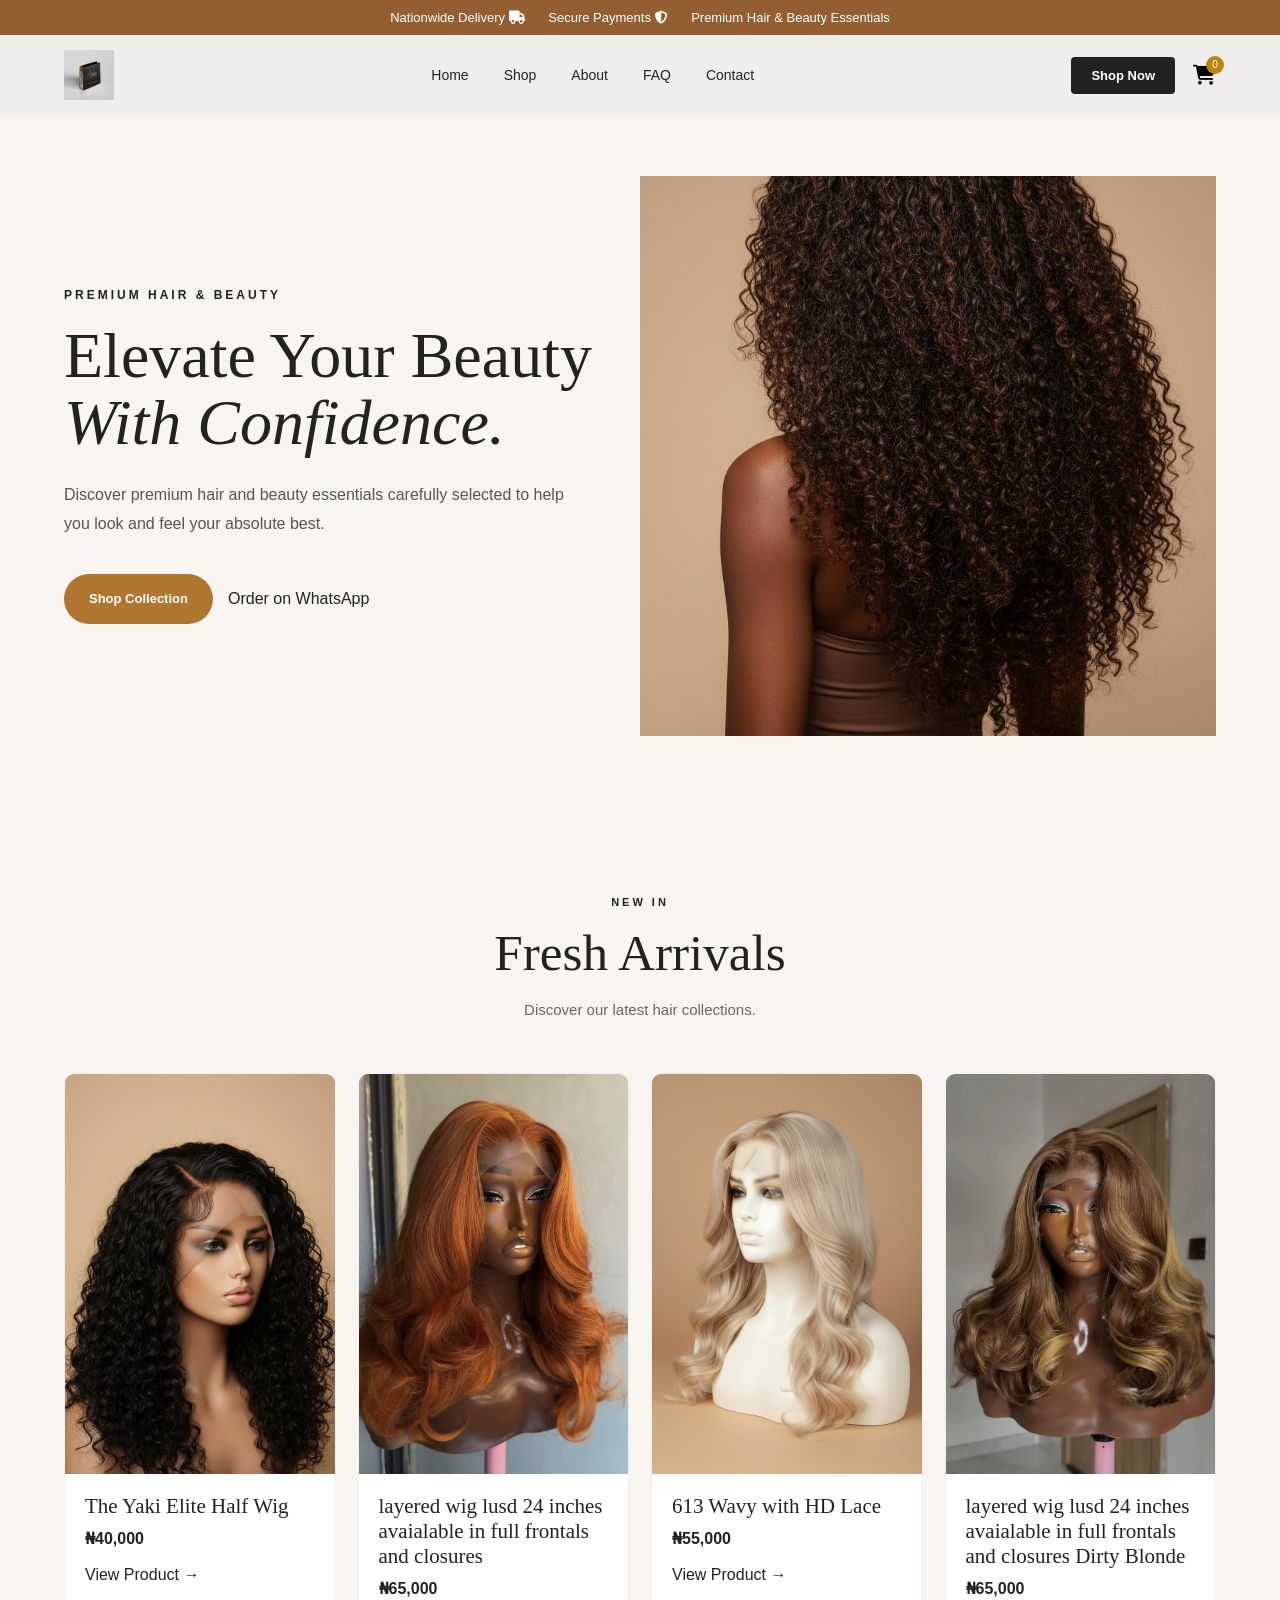
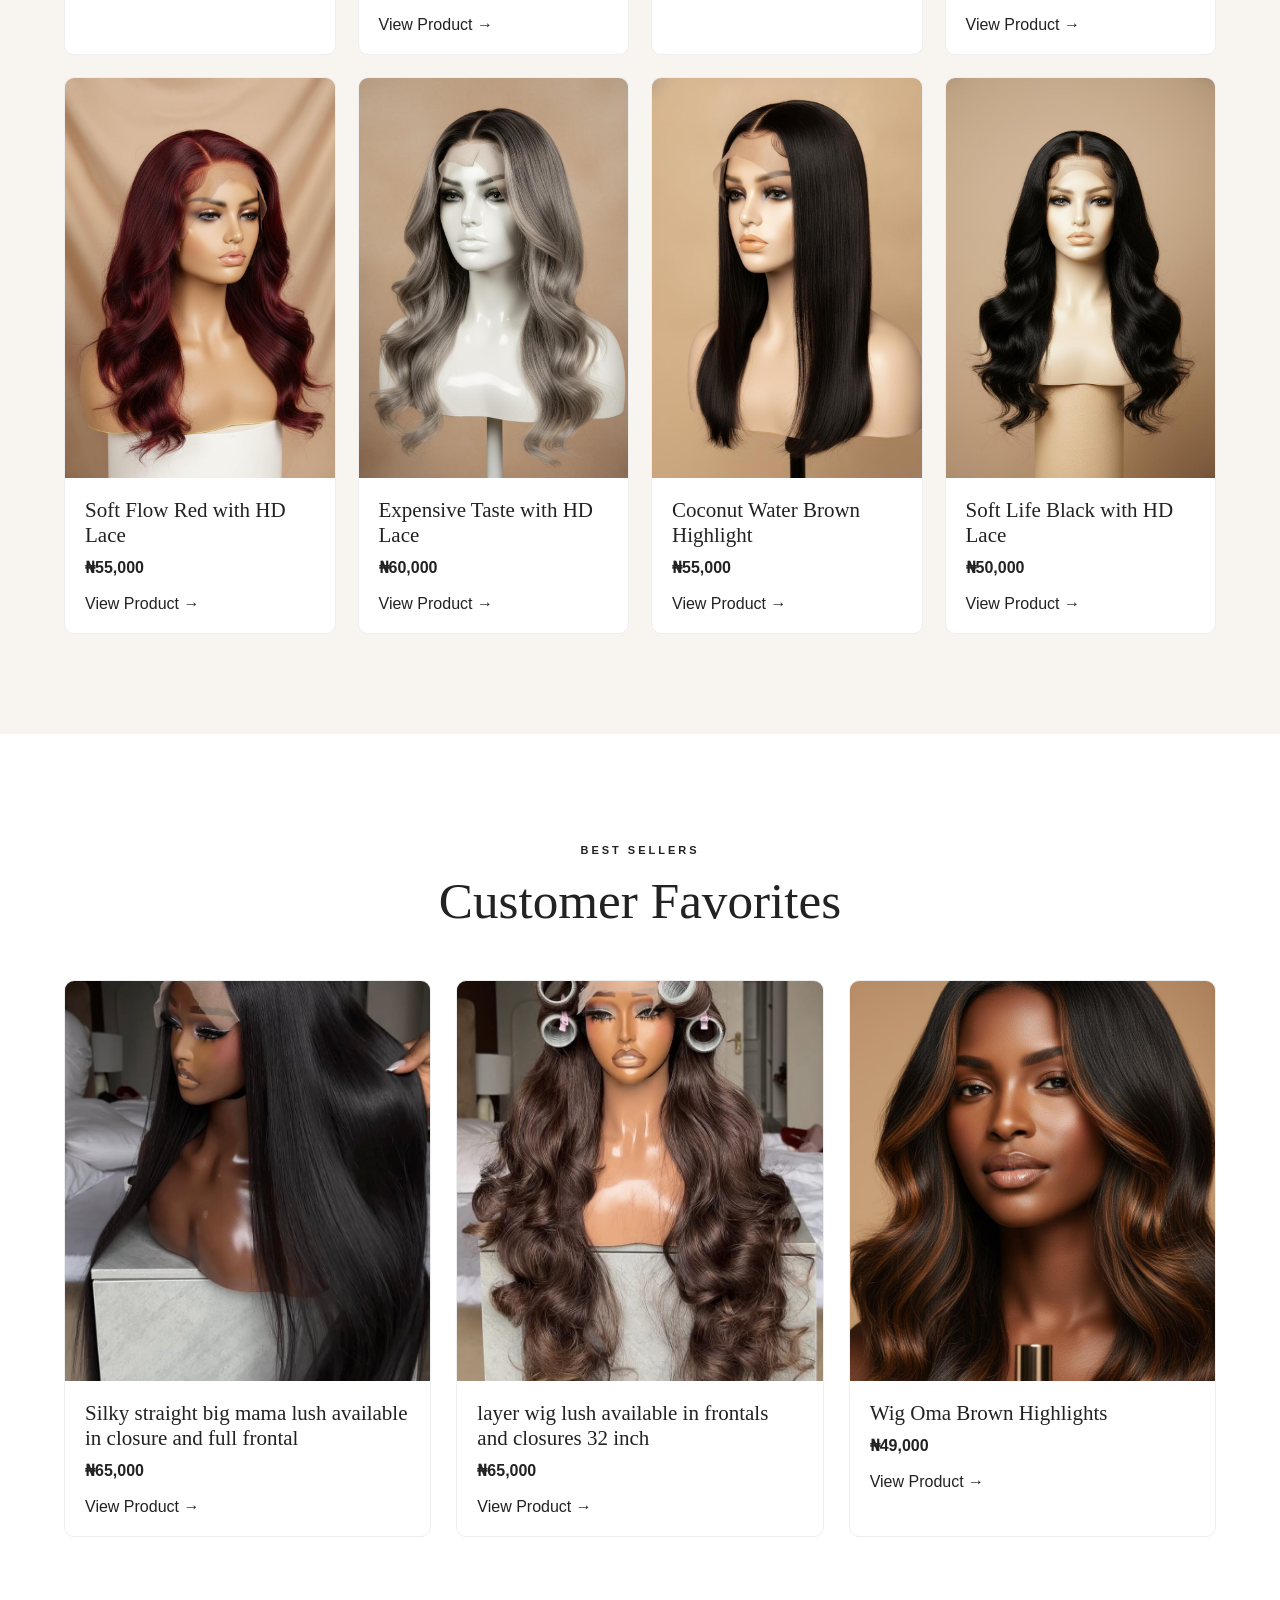
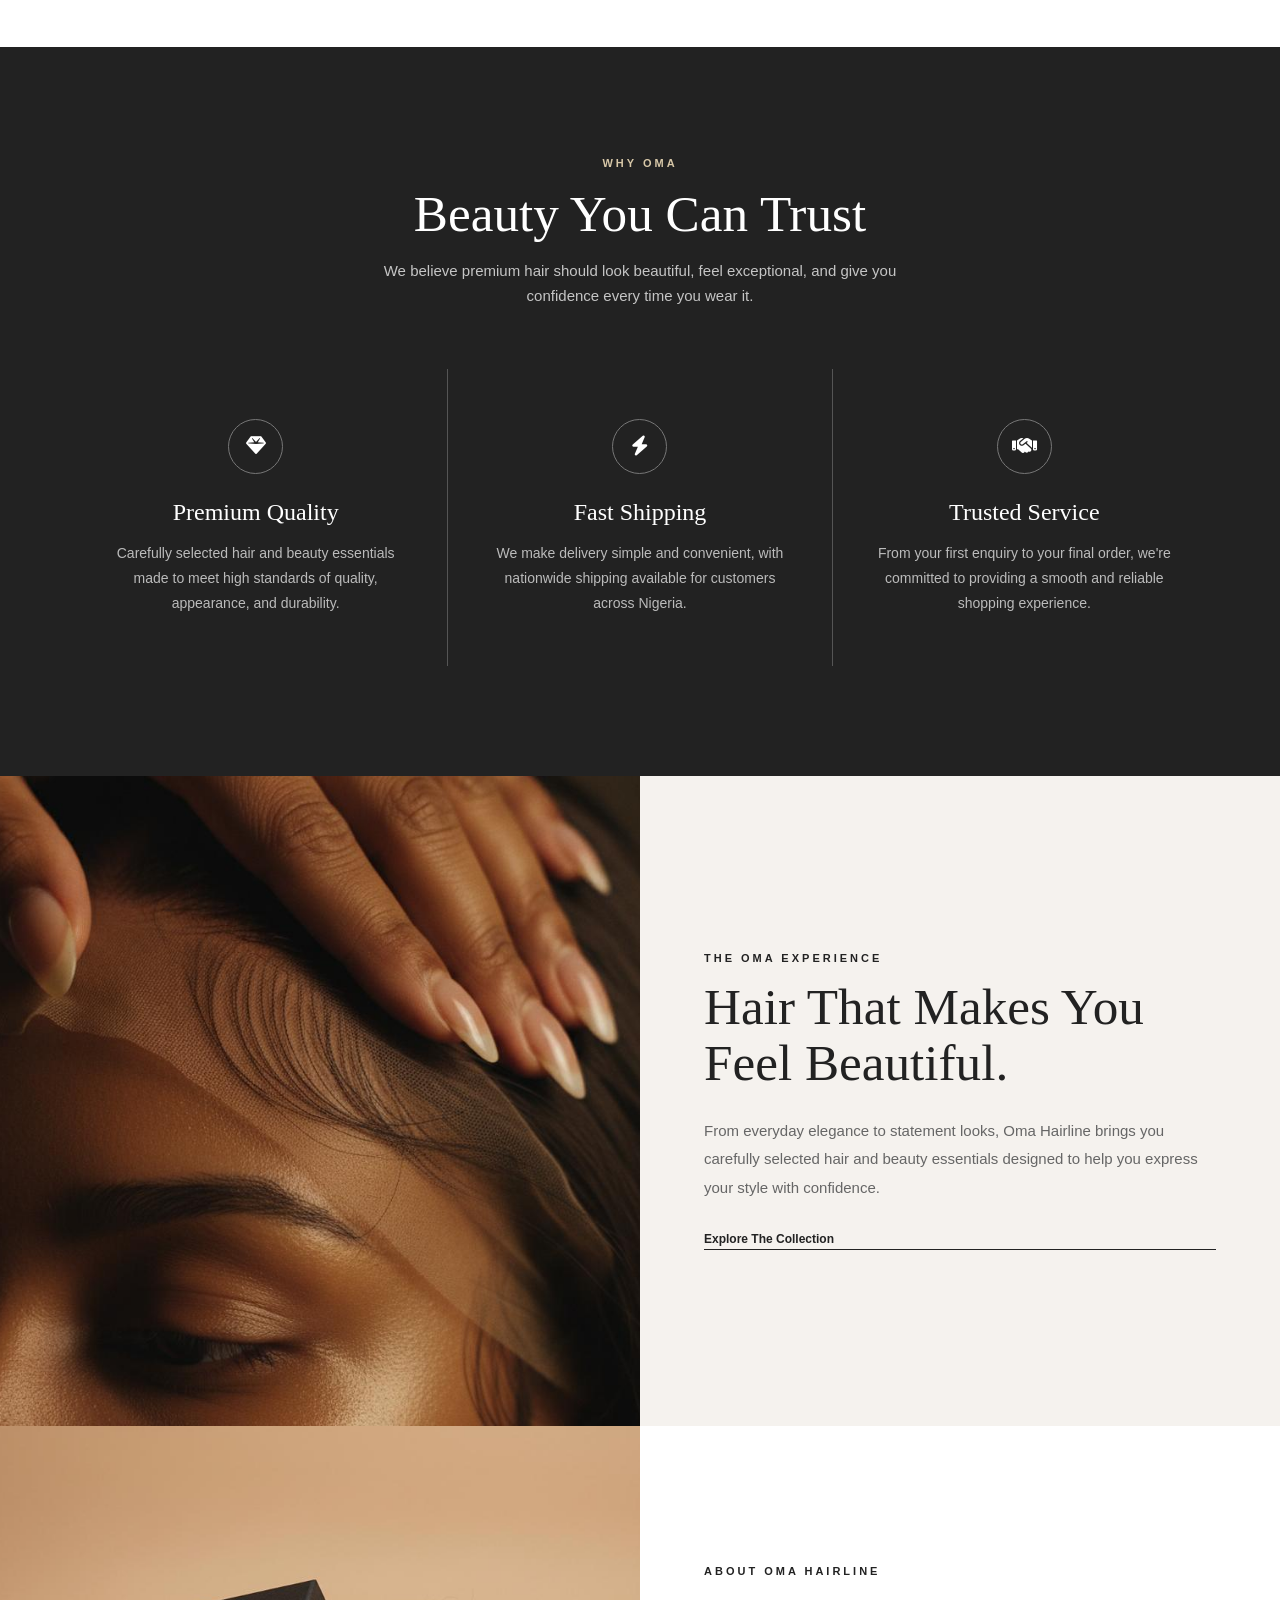
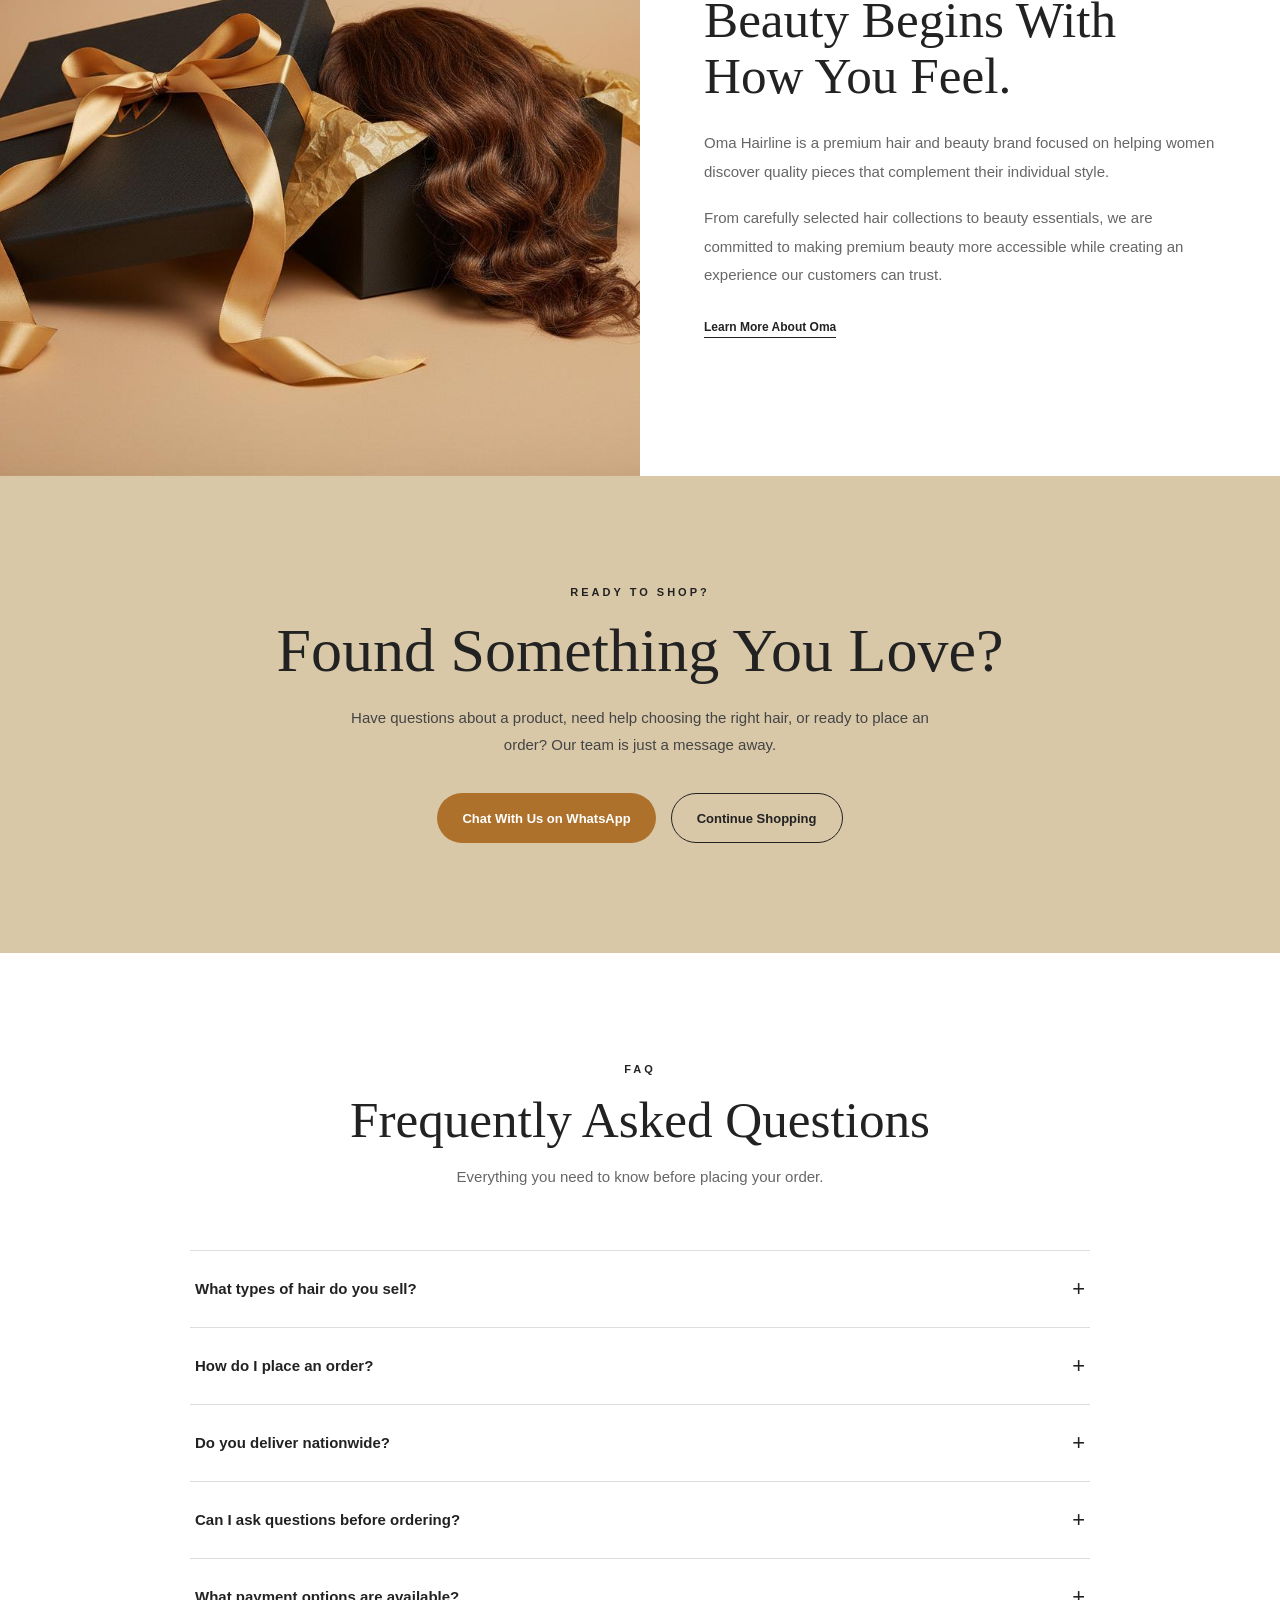
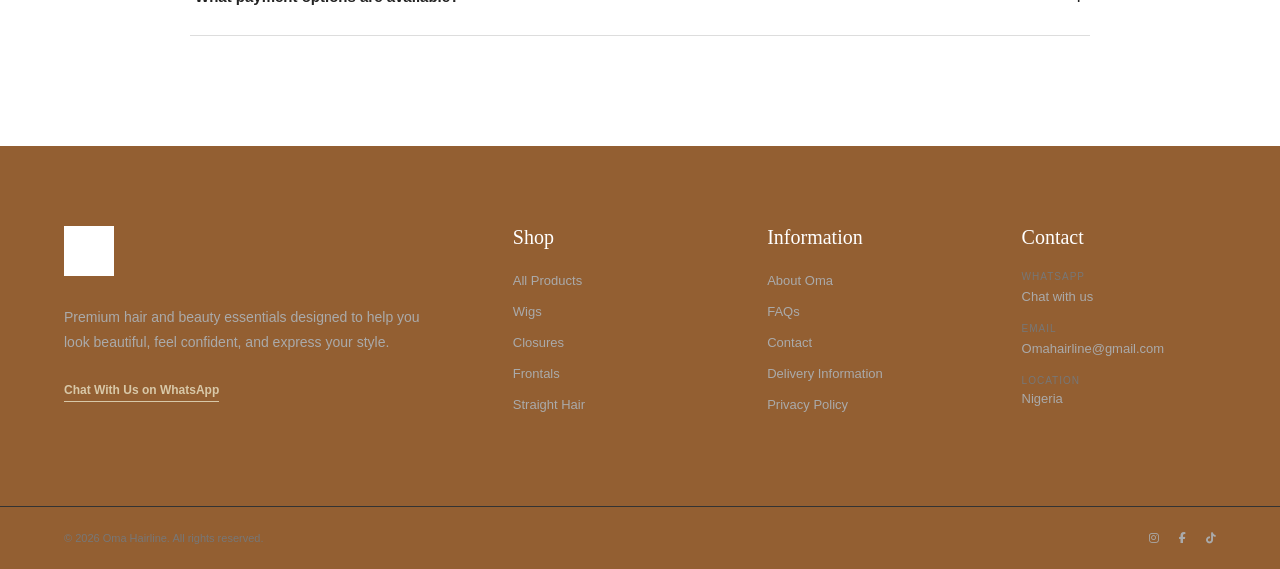
<file: index.html>
﻿<!DOCTYPE html>
<html lang="en">

<head>
    <meta charset="UTF-8">

    <meta
        name="viewport"
        content="width=device-width, initial-scale=1.0"
    >

    <meta
        name="description"
        content="Oma Hairline â€” Premium hair and beauty essentials."
    >

    <title>Oma Hairline | Premium Hair & Beauty Essentials</title>
    <link
    rel="stylesheet"
    href="https://cdnjs.cloudflare.com/ajax/libs/font-awesome/6.7.2/css/all.min.css"
>
    <link
    rel="stylesheet"
    href="https://cdnjs.cloudflare.com/ajax/libs/font-awesome/6.5.2/css/all.min.css"
>

    <link rel="stylesheet" href="style.css">
</head>
<header>
<!-- Announcement Bar -->
    <div class="announcement-bar">
        <p> Nationwide Delivery <i class="fas fa-truck"></i> <span>Secure Payments <i class="fas fa-shield-alt"></i></span> <span>Premium Hair & Beauty Essentials</span> </p>
    </div>
<!-- Main Navigation -->
<nav class="navbar">
    <!-- Logo -->
    <a href="index.html" class="logo">
        <img src="images/logo.jpg" alt="Oma Hairline logo">
    </a>
    <!-- Navigation Links -->
    <ul class="nav-links">
        <li><a href="index.html">Home</a> </li>
        <li><a href="shop.html">Shop</a></li>
        <li><a href="about.html">About</a></li>
        <li><a href="#faq">FAQ</a></li>
        <li><a href="index.html#contact">Contact</a></li>
    </ul>

    <!-- Navigation Actions -->
    <div class="nav-actions">

        <a href="shop.html" class="nav-shop">
            Shop Now
        </a>

        <button
            type="button"
            class="cart-button"
            aria-label="Open shopping cart"
        >
            <i class="fas fa-shopping-cart"></i>
            <span class="cart-count">0</span>
        </button>

    </div>
    

<!-- Mobile Menu Button -->
    <button
        type="button"
        class="menu-toggle"
        aria-label="Open navigation menu"
        aria-expanded="false"
    >
        <i class="fas fa-bars"></i>
    </button>

</nav>
</header>

    <main>

    <!-- Hero Section -->
    <section class="hero">

        <div class="hero-content">

            <p class="hero-label">
                PREMIUM HAIR & BEAUTY
            </p>

            <h1>
                Elevate Your Beauty
                <span>With Confidence.</span>
            </h1>

            <p class="hero-description">
                Discover premium hair and beauty essentials
                carefully selected to help you look and feel
                your absolute best.
            </p>

            <div class="hero-buttons">

                <a href="shop.html" class="btn btn-primary">
                    Shop Collection
                </a>

                <a
                    href="https://wa.me/2349135028166?text=Hi%20Oma!%20I%20want%20to%20shop%20your%20hair%20products%20%F0%9F%9B%8D%EF%B8%8F" target="_blank" rel="noopener noreferrer" 
                >
                    Order on WhatsApp
                </a>

            </div>

        </div>


        <div class="hero-image">

            <img
                src="images/hero-curly.jpg"
                alt="Premium curly hair collection from Oma Hairline"
            >

        </div>

    </section>
<!-- New Arrivals Section -->
<section class="featured-section">

    <div class="section-heading">
        <p class="section-label">NEW IN</p>

        <h2>Fresh Arrivals</h2>

        <p>
            Discover our latest hair collections.
        </p>
    </div>


    <div class="featured-products">
        <!-- JavaScript renders products here -->
    </div>

</section>


        <section class="best-sellers-section">

    <div class="section-heading">
        <p class="section-label">BEST SELLERS</p>

        <h2>Customer Favorites</h2>
    </div>


    <div class="best-sellers-grid">
        <!-- JavaScript renders products here -->
    </div>

</section>
<!-- Why Choose Oma Section -->
<section class="why-oma-section">

    <div class="section-heading">

        <p class="section-label">
            WHY OMA
        </p>

        <h2>
            Beauty You Can Trust
        </h2>

        <p>
            We believe premium hair should look beautiful,
            feel exceptional, and give you confidence every
            time you wear it.
        </p>

    </div>


    <div class="why-oma-grid">

        <!-- Feature 1 -->
        <article class="why-oma-card">

            <div class="why-oma-icon">
                <i class="fas fa-gem"></i>
            </div>

            <h3>
                Premium Quality
            </h3>

            <p>
                Carefully selected hair and beauty essentials
                made to meet high standards of quality,
                appearance, and durability.
            </p>

        </article>


        <!-- Feature 2 -->
        <article class="why-oma-card">

            <div class="why-oma-icon">
                <i class="fas fa-bolt"></i>
            </div>

            <h3>
                Fast Shipping
            </h3>

            <p>
                We make delivery simple and convenient,
                with nationwide shipping available for
                customers across Nigeria.
            </p>

        </article>


        <!-- Feature 3 -->
        <article class="why-oma-card">

            <div class="why-oma-icon">
                <i class="fas fa-handshake"></i>
            </div>

            <h3>
                Trusted Service
            </h3>

            <p>
                From your first enquiry to your final order,
                we're committed to providing a smooth and
                reliable shopping experience.
            </p>

        </article>

    </div>

</section>
<!-- Promotional Section -->
<section class="promo-section">

    <div class="promo-image">

        <img
            src="images/hd-lace-promo.jpg"
            alt="Premium HD lace hair collection from Oma Hairline"
            loading="lazy"
        >

    </div>


    <div class="promo-content">

        <p class="section-label">
            THE OMA EXPERIENCE
        </p>

        <h2>
            Hair That Makes
            You Feel Beautiful.
        </h2>

        <p>
            From everyday elegance to statement looks,
            Oma Hairline brings you carefully selected
            hair and beauty essentials designed to help
            you express your style with confidence.
        </p>

        <a
            href="shop.html"
            class="text-link"
        >
            Explore The Collection
        </a>

    </div>

</section>
<!-- About Oma Section -->
<section class="about-section" id="about">

    <div class="about-image">

        <img
            src="images/gift-box.jpg"
            alt="Oma Hairline premium beauty collection"
            loading="lazy"
        >

    </div>


    <div class="about-content">

        <p class="section-label">
            ABOUT OMA HAIRLINE
        </p>

        <h2>
            Beauty Begins With
            How You Feel.
        </h2>

        <p>
            Oma Hairline is a premium hair and beauty brand
            focused on helping women discover quality pieces
            that complement their individual style.
        </p>

        <p>
            From carefully selected hair collections to
            beauty essentials, we are committed to making
            premium beauty more accessible while creating
            an experience our customers can trust.
        </p>

        <a
            href="about.html"
            class="text-link"
        >
            Learn More About Oma 
        </a>

    </div>

</section>
<!-- Testimonials Section -->
<!-- <section class="testimonials-section">

    <div class="section-heading">

        <p class="section-label">
            CUSTOMER LOVE
        </p>

        <h2>
            What Our Customers Say
        </h2>

        <p>
            Real experiences from customers who chose
            Oma Hairline.
        </p>

    </div>


    <div class="testimonials-grid"> -->

        <!-- Review 1 -->
        <!-- <article class="testimonial-card">

            <div class="testimonial-rating" aria-label="5 out of 5 stars">
                <i class="fas fa-star"></i>
                <i class="fas fa-star"></i>
                <i class="fas fa-star"></i>
                <i class="fas fa-star"></i>
                <i class="fas fa-star"></i>
            </div>

            <blockquote>
                Add a verified customer review from
                Oma Hairline here.
            </blockquote>

            <div class="testimonial-author">

                <div class="author-avatar">
                    A
                </div>

                <div>
                    <strong>Customer Name</strong>
                    <span>Verified Customer</span>
                </div>

            </div>

        </article>


        <!-- Review 2 -->
        <!-- <article class="testimonial-card">

            <div class="testimonial-rating" aria-label="5 out of 5 stars">
                <i class="fas fa-star"></i>
                <i class="fas fa-star"></i>
                <i class="fas fa-star"></i>
                <i class="fas fa-star"></i>
                <i class="fas fa-star"></i>
            </div>

            <blockquote>
                Add a verified customer review from
                Oma Hairline here.
            </blockquote>

            <div class="testimonial-author">

                <div class="author-avatar">
                    B
                </div>

                <div>
                    <strong>Customer Name</strong>
                    <span>Verified Customer</span>
                </div>

            </div>

        </article> -->


        <!-- Review 3 -->
        <!-- <article class="testimonial-card">

            <div class="testimonial-rating" aria-label="5 out of 5 stars">
                <i class="fas fa-star"></i>
                <i class="fas fa-star"></i>
                <i class="fas fa-star"></i>
                <i class="fas fa-star"></i>
                <i class="fas fa-star"></i>
            </div>

            <blockquote>
                Add a verified customer review from
                Oma Hairline here.
            </blockquote>

            <div class="testimonial-author">

                <div class="author-avatar">
                    C
                </div>

                <div>
                    <strong>Customer Name</strong>
                    <span>Verified Customer</span>
                </div>

            </div>

        </article> -->

    </div>

</section>
<section class="whatsapp-cta">
    <div class="whatsapp-cta-content">
        <p class="section-label">READY TO SHOP?</p>

        <h2>Found Something You Love?</h2>

        <p>
            Have questions about a product, need help choosing the right
            hair, or ready to place an order? Our team is just a message away.
        </p>

        <div class="whatsapp-cta-buttons">
            <a
                href="https://wa.me/2349135028166?text=Hi%20Oma!%20I%20would%20like%20to%20place%20an%20order%20for%20a%20wig%20or%20beauty%20product."
                class="btn btn-primary"
                target="_blank"
                rel="noopener"
            >
                Chat With Us on WhatsApp
            </a>

            <a href="shop.html" class="btn btn-secondary">
                Continue Shopping
            </a>
        </div>
    </div>
</section>
<section class="faq-section" id="faq">
    <div class="section-heading">
        <p class="section-label">FAQ</p>
        <h2>Frequently Asked Questions</h2>
        <p>
            Everything you need to know before placing your order.
        </p>
    </div>

    <div class="faq-list">

        <details class="faq-item">
            <summary>
                What types of hair do you sell?
                <span>+</span>
            </summary>
            <div class="faq-answer">
                <p>
                    Oma Hairline offers a selection of premium hair products,
                    including wigs, closures, frontals, and other hair
                    essentials. Browse our shop to see the current collection.
                </p>
            </div>
        </details>

        <details class="faq-item">
            <summary>
                How do I place an order?
                <span>+</span>
            </summary>
            <div class="faq-answer">
                <p>
                    Browse the collection, choose the product you want, and
                    contact us through WhatsApp to confirm your order and
                    receive further instructions.
                </p>
            </div>
        </details>

        <details class="faq-item">
            <summary>
                Do you deliver nationwide?
                <span>+</span>
            </summary>
            <div class="faq-answer">
                <p>
                    Yes. Nationwide delivery is available. Delivery details
                    and charges will be confirmed when your order is placed.
                </p>
            </div>
        </details>

        <details class="faq-item">
            <summary>
                Can I ask questions before ordering?
                <span>+</span>
            </summary>
            <div class="faq-answer">
                <p>
                    Absolutely. You can contact Oma Hairline on WhatsApp if
                    you need help choosing a product, understanding available
                    options, or confirming an order.
                </p>
            </div>
        </details>

        <details class="faq-item">
            <summary>
                What payment options are available?
                <span>+</span>
            </summary>
            <div class="faq-answer">
                <p>
                    Payment details will be provided when your order is
                    confirmed through WhatsApp.
                </p>
            </div>
        </details>

    </div>
</section>

</main>

    <footer class="site-footer" id="contact">

    <div class="footer-main">

        <div class="footer-brand">
            <a href="index.html" class="footer-logo">
                <img src="images/logo.jpg" alt="Oma Hairline">
            </a>

            <p>
                Premium hair and beauty essentials designed to help you
                look beautiful, feel confident, and express your style.
            </p>

            <a
                href="https://wa.me/2349135028166?text=Hi%20Oma!%20I%20would%20like%20to%20place%20an%20order%20for%20a%20wig%20or%20beauty%20product."
                class="footer-whatsapp"
                target="_blank"
                rel="noopener"
            >
                Chat With Us on WhatsApp 
            </a>
        </div>


        <div class="footer-column">
            <h3>Shop</h3>

            <ul>
                <li><a href="shop.html">All Products</a></li>
                <li><a href="shop.html?category=wigs">Wigs</a></li>
                <li><a href="shop.html?category=closures">Closures</a></li>
                <li><a href="shop.html?category=frontals">Frontals</a></li>
                <li><a href="shop.html?category=straight">Straight Hair</a></li>
            </ul>
        </div>


        <div class="footer-column">
            <h3>Information</h3>

            <ul>
                <li><a href="about.html">About Oma</a></li>
<li><a href="index.html#faq">FAQs</a></li>
<li><a href="index.html#contact">Contact</a></li>
                <li><a href="shop.html">Delivery Information</a></li>
                <li><a href="about.html">Privacy Policy</a></li>
            </ul>
        </div>


        <div class="footer-column">
            <h3>Contact</h3>

            <ul class="footer-contact">
                <li>
                    <span>WhatsApp</span>
                    <a href="https://wa.me/2349135028166?text=Hi%20Oma!%20I%20would%20like%20to%20place%20an%20order%20for%20a%20wig%20or%20beauty%20product."
                       target="_blank"
                       rel="noopener noreferrer"
                       aria-label="WhatsApp">
                        Chat with us
                    </a>
                </li>

                <li>
                    <span>Email</span>
                    <a href="mailto:Omahairline@gmail.com">
                        Omahairline@gmail.com
                    </a>
                </li>

                <li>
                    <span>Location</span>
                    <p>Nigeria</p>
                </li>
            </ul>
        </div>

    </div>


    <div class="footer-bottom">

        <p>
            © 2026 Oma Hairline. All rights reserved.
        </p>

        <div class="footer-socials">

    <a
        href="https://www.instagram.com/omahairline01?igsh=MWhkNjhpaW13dW4yYQ%3D%3D&utm_source=qr"
        target="_blank"
        rel="noopener noreferrer"
        aria-label="Instagram"
        title="Instagram"
    >
        <i class="fa-brands fa-instagram"></i>
    </a>

    <a
        href="https://www.facebook.com/share/1Mux5d4Rnu/?mibextid=wwXlfr"
        target="_blank"
        rel="noopener noreferrer"
        aria-label="Facebook"
        title="Facebook"
    >
        <i class="fa-brands fa-facebook-f"></i>
    </a>

    <a
        href="https://www.tiktok.com/@omaessentials01?_r=1&_t=ZS-97hDw6tps8q"
        target="_blank"
        rel="noopener noreferrer"
        aria-label="TikTok"
        title="TikTok"
    >
        <i class="fa-brands fa-tiktok"></i>
    </a>

</div>

    </div>

</footer>

    <script src="data.js"></script>
<script src="script.js"></script>

</body>
</html>
</file>
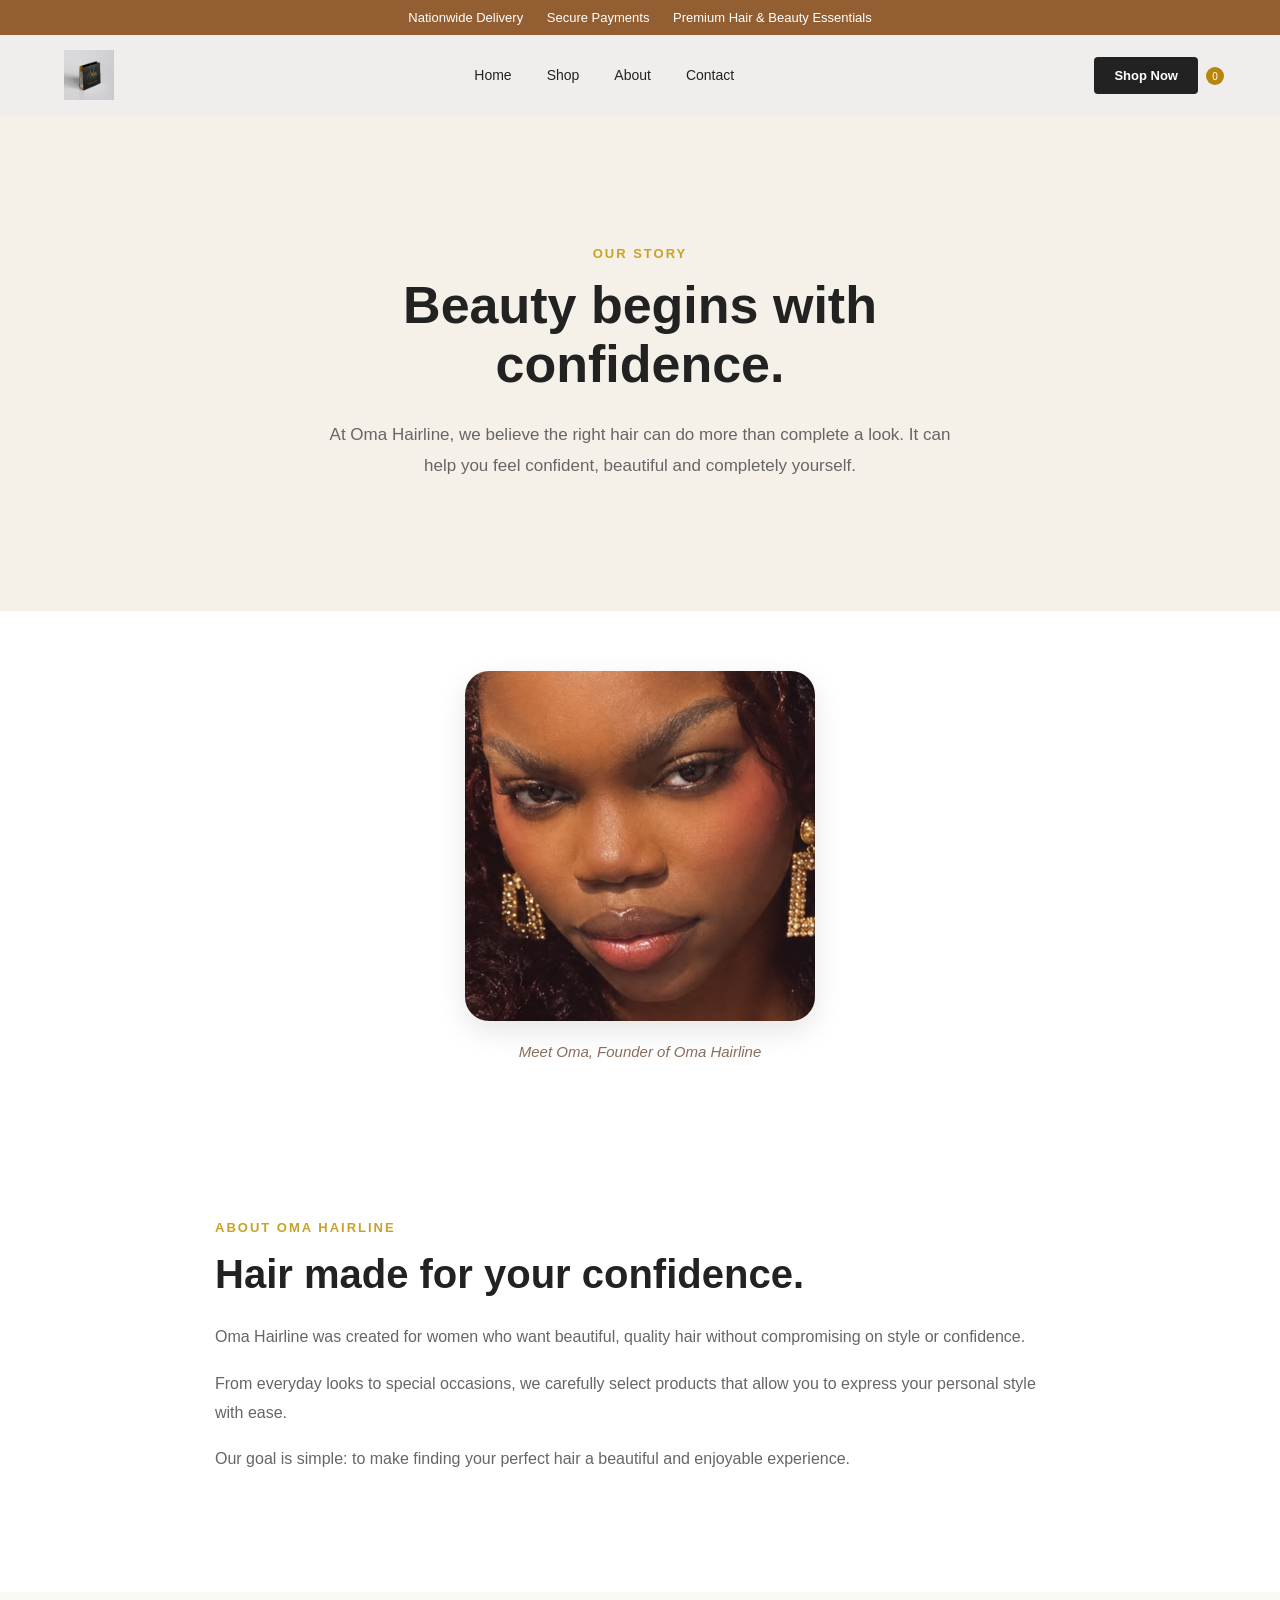
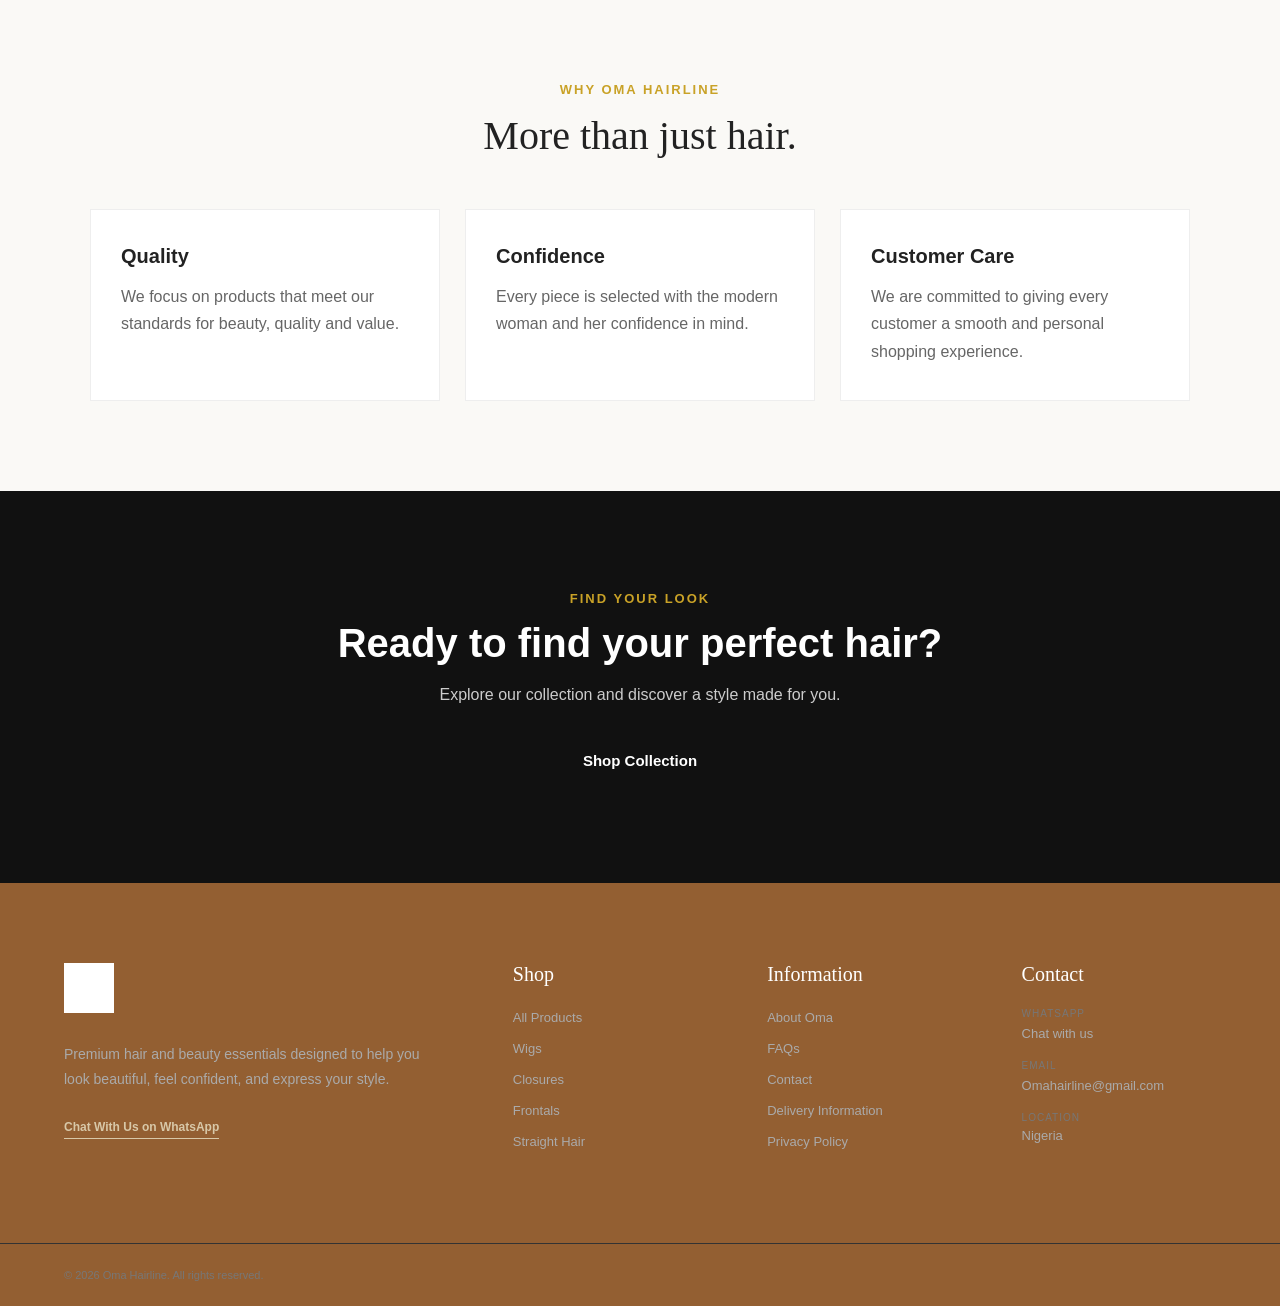
<file: about.html>
﻿<!DOCTYPE html>
<html lang="en">

<head>
    <meta charset="UTF-8">
    <meta name="viewport" content="width=device-width, initial-scale=1.0">

    <title>About Us | Oma Hairline</title>

    <meta
        name="description"
        content="Learn more about Oma Hairline, our passion for quality hair and our commitment to helping women look and feel beautiful."
    >

    <link rel="stylesheet" href="style.css">
</head>

<body>

   <header>
<!-- Announcement Bar -->
    <div class="announcement-bar">
        <p> Nationwide Delivery <i class="fas fa-truck"></i> <span>Secure Payments <i class="fas fa-shield-alt"></i></span> <span>Premium Hair & Beauty Essentials</span> </p>
    </div>
<!-- Main Navigation -->
<nav class="navbar">
    <!-- Logo -->
    <a href="index.html" class="logo">
        <img src="images/logo.jpg" alt="Oma Hairline logo">
    </a>
    <!-- Navigation Links -->
    <ul class="nav-links">
        <li><a href="index.html">Home</a> </li>
        <li><a href="shop.html">Shop</a></li>
        <li><a href="about.html">About</a></li>
        <li><a href="index.html#contact">Contact</a></li>
    </ul>

    <!-- Navigation Actions -->
    <div class="nav-actions">

        <a href="shop.html" class="nav-shop">
            Shop Now
        </a>

        <button
            type="button"
            class="cart-button"
            aria-label="Open shopping cart"
        >
            <i class="fas fa-shopping-cart"></i>
            <span class="cart-count">0</span>
        </button>

    </div>
    

<!-- Mobile Menu Button -->
    <button
        type="button"
        class="menu-toggle"
        aria-label="Open navigation menu"
        aria-expanded="false"
    >
        <i class="fas fa-bars"></i>
    </button>

</nav>
</header>

    <!-- About Hero -->
    <main>

        <section class="about-hero">

            <div class="about-hero-content">

                <p class="section-label">
                    OUR STORY
                </p>

                <h1>
                    Beauty begins with
                    confidence.
                </h1>

                <p>
                    At Oma Hairline, we believe the right hair can do
                    more than complete a look. It can help you feel
                    confident, beautiful and completely yourself.
                </p>

            </div>

        </section>


        <div class="founder-image-section" style="text-align: center; margin: 60px auto; max-width: 500px;">
            <img
                src="images/oma-1.jpg"
                alt="Founder of Oma Hairline"
                style="width: 350px; height: 350px; object-fit: cover; border-radius: 24px; box-shadow: 0 10px 30px rgba(0,0,0,0.1);"
            >
            <p style="margin-top: 18px; font-style: italic; color: #8a6d5c; font-size: 15px;">Meet Oma, Founder of Oma Hairline</p>
        </div>


        <!-- Our Story -->
        <section class="about-story">

            <div class="about-story-content">

                <div class="about-story-text">

                    <p class="section-label">
                        ABOUT OMA HAIRLINE
                    </p>

                    <h2>
                        Hair made for
                        your confidence.
                    </h2>

                    <p>
                        Oma Hairline was created for women who want
                        beautiful, quality hair without compromising
                        on style or confidence.
                    </p>

                    <p>
                        From everyday looks to special occasions,
                        we carefully select products that allow you
                        to express your personal style with ease.
                    </p>

                    <p>
                        Our goal is simple: to make finding your
                        perfect hair a beautiful and enjoyable
                        experience.
                    </p>

                </div>

            </div>

        </section>


        <!-- Why Choose Us -->
        <section class="about-values">

            <div class="section-heading">

                <p class="section-label">
                    WHY OMA HAIRLINE
                </p>

                <h2>
                    More than just hair.
                </h2>

            </div>


            <div class="about-values-grid">

                <div class="about-value">

                    <h3>
                        Quality
                    </h3>

                    <p>
                        We focus on products that meet our standards
                        for beauty, quality and value.
                    </p>

                </div>


                <div class="about-value">

                    <h3>
                        Confidence
                    </h3>

                    <p>
                        Every piece is selected with the modern
                        woman and her confidence in mind.
                    </p>

                </div>


                <div class="about-value">

                    <h3>
                        Customer Care
                    </h3>

                    <p>
                        We are committed to giving every customer
                        a smooth and personal shopping experience.
                    </p>

                </div>

            </div>

        </section>


        <!-- Call To Action -->
        <section class="about-cta">

            <p class="section-label">
                FIND YOUR LOOK
            </p>

            <h2>
                Ready to find your perfect hair?
            </h2>

            <p>
                Explore our collection and discover a style
                made for you.
            </p>

            <a href="shop.html" class="checkout-button">
                Shop Collection
            </a>

        </section>

    </main>


    <!-- Footer -->
    <footer class="site-footer" id="contact">

    <div class="footer-main">

        <div class="footer-brand">
            <a href="index.html" class="footer-logo">
                <img src="images/logo.jpg" alt="Oma Hairline">
            </a>

            <p>
                Premium hair and beauty essentials designed to help you
                look beautiful, feel confident, and express your style.
            </p>

            <a
                href="https://wa.me/2349135028166?text=Hi%20Oma!%20I%20would%20like%20to%20place%20an%20order%20for%20a%20wig%20or%20beauty%20product."
                class="footer-whatsapp"
                target="_blank"
                rel="noopener"
            >
                Chat With Us on WhatsApp 
            </a>
        </div>


        <div class="footer-column">
            <h3>Shop</h3>

            <ul>
                <li><a href="shop.html">All Products</a></li>
                <li><a href="shop.html?category=wigs">Wigs</a></li>
                <li><a href="shop.html?category=closures">Closures</a></li>
                <li><a href="shop.html?category=frontals">Frontals</a></li>
                <li><a href="shop.html?category=straight">Straight Hair</a></li>
            </ul>
        </div>


        <div class="footer-column">
            <h3>Information</h3>

            <ul>
                <li><a href="about.html">About Oma</a></li>
<li><a href="index.html#faq">FAQs</a></li>
<li><a href="index.html#contact">Contact</a></li>
                <li><a href="shop.html">Delivery Information</a></li>
                <li><a href="about.html">Privacy Policy</a></li>
            </ul>
        </div>


        <div class="footer-column">
            <h3>Contact</h3>

            <ul class="footer-contact">
                <li>
                    <span>WhatsApp</span>
                    <a href="https://wa.me/2349135028166?text=Hi%20Oma!%20I%20would%20like%20to%20place%20an%20order%20for%20a%20wig%20or%20beauty%20product."
                       target="_blank"
                       rel="noopener noreferrer"
                       aria-label="WhatsApp">
                        Chat with us
                    </a>
                </li>

                <li>
                    <span>Email</span>
                    <a href="mailto:Omahairline@gmail.com">
                        Omahairline@gmail.com
                    </a>
                </li>

                <li>
                    <span>Location</span>
                    <p>Nigeria</p>
                </li>
            </ul>
        </div>

    </div>


    <div class="footer-bottom">

        <p>
            © 2026 Oma Hairline. All rights reserved.
        </p>

        <div class="footer-socials">

    <a
        href="https://www.instagram.com/omahairline01?igsh=MWhkNjhpaW13dW4yYQ%3D%3D&utm_source=qr"
        target="_blank"
        rel="noopener noreferrer"
        aria-label="Instagram"
        title="Instagram"
    >
        <i class="fa-brands fa-instagram"></i>
    </a>

    <a
        href="https://www.facebook.com/share/1Mux5d4Rnu/?mibextid=wwXlfr"
        target="_blank"
        rel="noopener noreferrer"
        aria-label="Facebook"
        title="Facebook"
    >
        <i class="fa-brands fa-facebook-f"></i>
    </a>

    <a
        href="https://www.tiktok.com/@omaessentials01?_r=1&_t=ZS-97hDw6tps8q"
        target="_blank"
        rel="noopener noreferrer"
        aria-label="TikTok"
        title="TikTok"
    >
        <i class="fa-brands fa-tiktok"></i>
    </a>

</div>

    </div>

</footer>
    <script src="data.js"></script>
    <script src="script.js"></script>

</body>

</html>
</file>
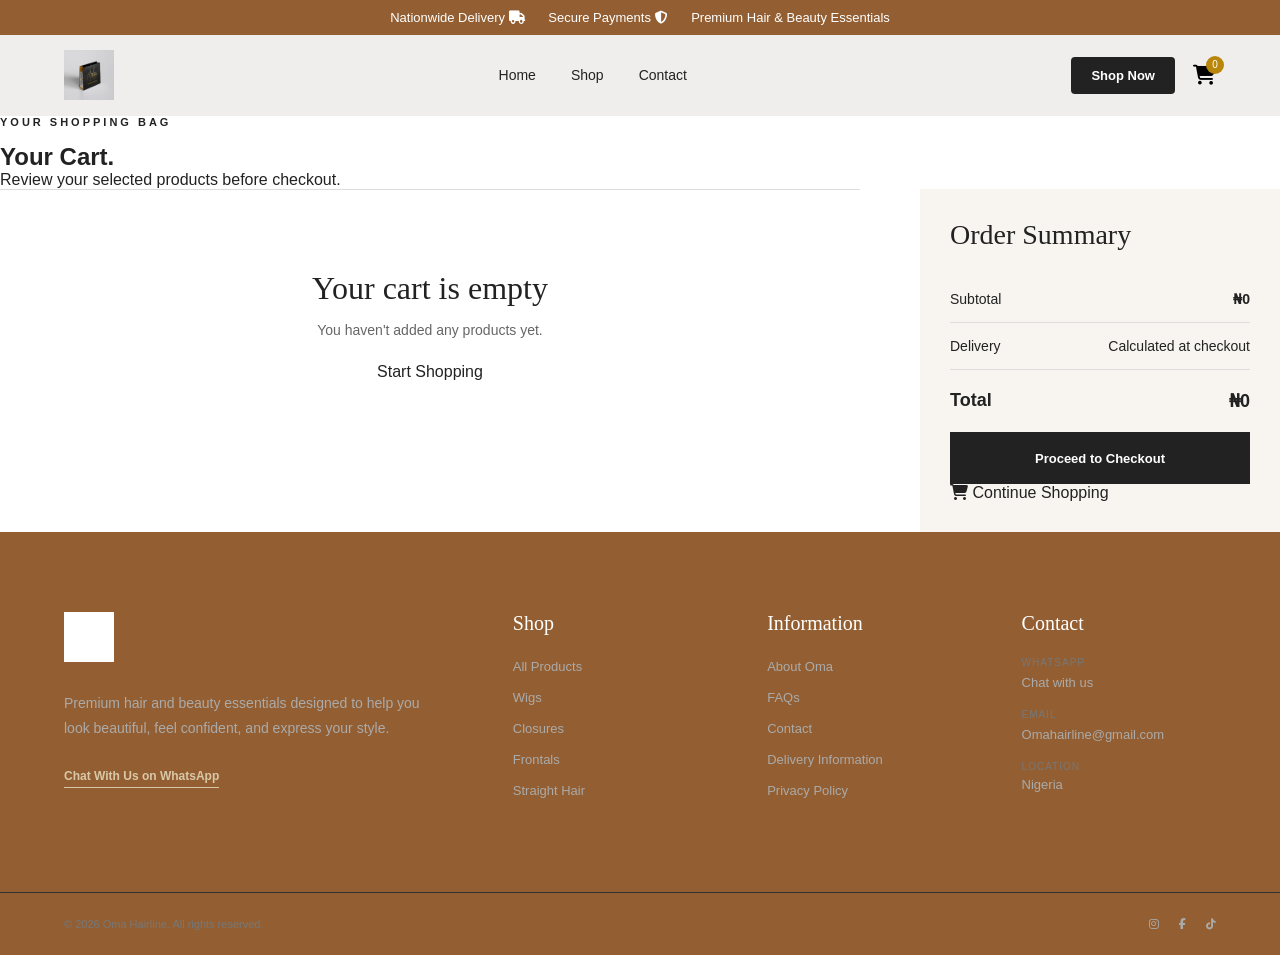
<file: cart.html>
﻿<!DOCTYPE html>
<html lang="en">
<head>
    <meta charset="UTF-8">
    <meta name="viewport" content="width=device-width, initial-scale=1.0">

    <title>Your Cart | Oma Hairline</title>
    <link
    rel="stylesheet"
    href="https://cdnjs.cloudflare.com/ajax/libs/font-awesome/6.7.2/css/all.min.css"
>

    <link rel="stylesheet" href="style.css">
</head>

<body>

<header>
<!-- Announcement Bar -->
    <div class="announcement-bar">
        <p> Nationwide Delivery <i class="fas fa-truck"></i> <span>Secure Payments <i class="fas fa-shield-alt"></i></span> <span>Premium Hair & Beauty Essentials</span> </p>
    </div>
<!-- Main Navigation -->
<nav class="navbar">
    <!-- Logo -->
    <a href="index.html" class="logo">
        <img src="images/logo.jpg" alt="Oma Hairline logo">
    </a>
    <!-- Navigation Links -->
    <ul class="nav-links">
        <li><a href="index.html">Home</a> </li>
        <li><a href="shop.html">Shop</a></li>
        
        <li><a href="index.html#contact">Contact</a></li>
    </ul>

    <!-- Navigation Actions -->
    <div class="nav-actions">

        <a href="shop.html" class="nav-shop">
            Shop Now
        </a>

        <button
            type="button"
            class="cart-button"
            aria-label="Open shopping cart"
        >
            <i class="fas fa-shopping-cart"></i>
            <span class="cart-count">0</span>
        </button>

    </div>
    

<!-- Mobile Menu Button -->
    <button
        type="button"
        class="menu-toggle"
        aria-label="Open navigation menu"
        aria-expanded="false"
    >
        <i class="fas fa-bars"></i>
    </button>

</nav>
</header>


<main>

    <section class="cart-page">

        <div class="cart-header">

            <p class="section-label">
                YOUR SHOPPING BAG
            </p>

            <h1>
                Your <span>Cart.</span>
            </h1>

            <p>
                Review your selected products before checkout.
            </p>

        </div>


        <div class="cart-container">

            <div
                class="cart-items"
                id="cart-items"
            >
            </div>


            <aside class="cart-summary">

                <h2>
                    Order Summary
                </h2>

                <div class="cart-summary-row">

                    <span>
                        Subtotal
                    </span>

                    <strong id="cart-subtotal">
                        â‚¦0
                    </strong>

                </div>

                <div class="cart-summary-row">

                    <span>
                        Delivery
                    </span>

                    <span>
                        Calculated at checkout
                    </span>

                </div>

                <div class="cart-summary-total">

                    <span>
                        Total
                    </span>

                    <strong id="cart-total">
                        â‚¦0
                    </strong>

                </div>


                <button
                    type="button"
                    class="checkout-button"
                    id="checkout-button"
                >
                    Proceed to Checkout
                </button>


                <a
                    href="shop.html"
                    class="continue-shopping"
                >
                    <i class="fas fa-shopping-cart"></i> Continue Shopping
                </a>

            </aside>

        </div>

    </section>

</main>


 <footer class="site-footer" id="contact">

    <div class="footer-main">

        <div class="footer-brand">
            <a href="index.html" class="footer-logo">
                <img src="images/logo.jpg" alt="Oma Hairline">
            </a>

            <p>
                Premium hair and beauty essentials designed to help you
                look beautiful, feel confident, and express your style.
            </p>

            <a
                href="https://wa.me/2349135028166?text=Hi%20Oma!%20I%20would%20like%20to%20place%20an%20order%20for%20a%20wig%20or%20beauty%20product."
                class="footer-whatsapp"
                target="_blank"
                rel="noopener"
            >
                Chat With Us on WhatsApp 
            </a>
        </div>


        <div class="footer-column">
            <h3>Shop</h3>

            <ul>
                <li><a href="shop.html">All Products</a></li>
                <li><a href="shop.html?category=wigs">Wigs</a></li>
                <li><a href="shop.html?category=closures">Closures</a></li>
                <li><a href="shop.html?category=frontals">Frontals</a></li>
                <li><a href="shop.html?category=straight">Straight Hair</a></li>
            </ul>
        </div>


        <div class="footer-column">
            <h3>Information</h3>

            <ul>
                <li><a href="about.html">About Oma</a></li>
<li><a href="index.html#faq">FAQs</a></li>
<li><a href="index.html#contact">Contact</a></li>
                <li><a href="shop.html">Delivery Information</a></li>
                <li><a href="about.html">Privacy Policy</a></li>
            </ul>
        </div>


        <div class="footer-column">
            <h3>Contact</h3>

            <ul class="footer-contact">
                <li>
                    <span>WhatsApp</span>
                    <a href="https://wa.me/2349135028166?text=Hi%20Oma!%20I%20would%20like%20to%20place%20an%20order%20for%20a%20wig%20or%20beauty%20product."
                       target="_blank"
                       rel="noopener noreferrer"
                       aria-label="WhatsApp">
                        Chat with us
                    </a>
                </li>

                <li>
                    <span>Email</span>
                    <a href="mailto:Omahairline@gmail.com">
                        Omahairline@gmail.com
                    </a>
                </li>

                <li>
                    <span>Location</span>
                    <p>Nigeria</p>
                </li>
            </ul>
        </div>

    </div>


    <div class="footer-bottom">

        <p>
            © 2026 Oma Hairline. All rights reserved.
        </p>

        <div class="footer-socials">

    <a
        href="https://www.instagram.com/omahairline01?igsh=MWhkNjhpaW13dW4yYQ%3D%3D&utm_source=qr"
        target="_blank"
        rel="noopener noreferrer"
        aria-label="Instagram"
        title="Instagram"
    >
        <i class="fa-brands fa-instagram"></i>
    </a>

    <a
        href="https://www.facebook.com/share/1Mux5d4Rnu/?mibextid=wwXlfr"
        target="_blank"
        rel="noopener noreferrer"
        aria-label="Facebook"
        title="Facebook"
    >
        <i class="fa-brands fa-facebook-f"></i>
    </a>

    <a
        href="https://www.tiktok.com/@omaessentials01?_r=1&_t=ZS-97hDw6tps8q"
        target="_blank"
        rel="noopener noreferrer"
        aria-label="TikTok"
        title="TikTok"
    >
        <i class="fa-brands fa-tiktok"></i>
    </a>

</div>

    </div>

</footer>
<script src="data.js"></script>
<script src="script.js"></script>

</body>
</html>
</file>
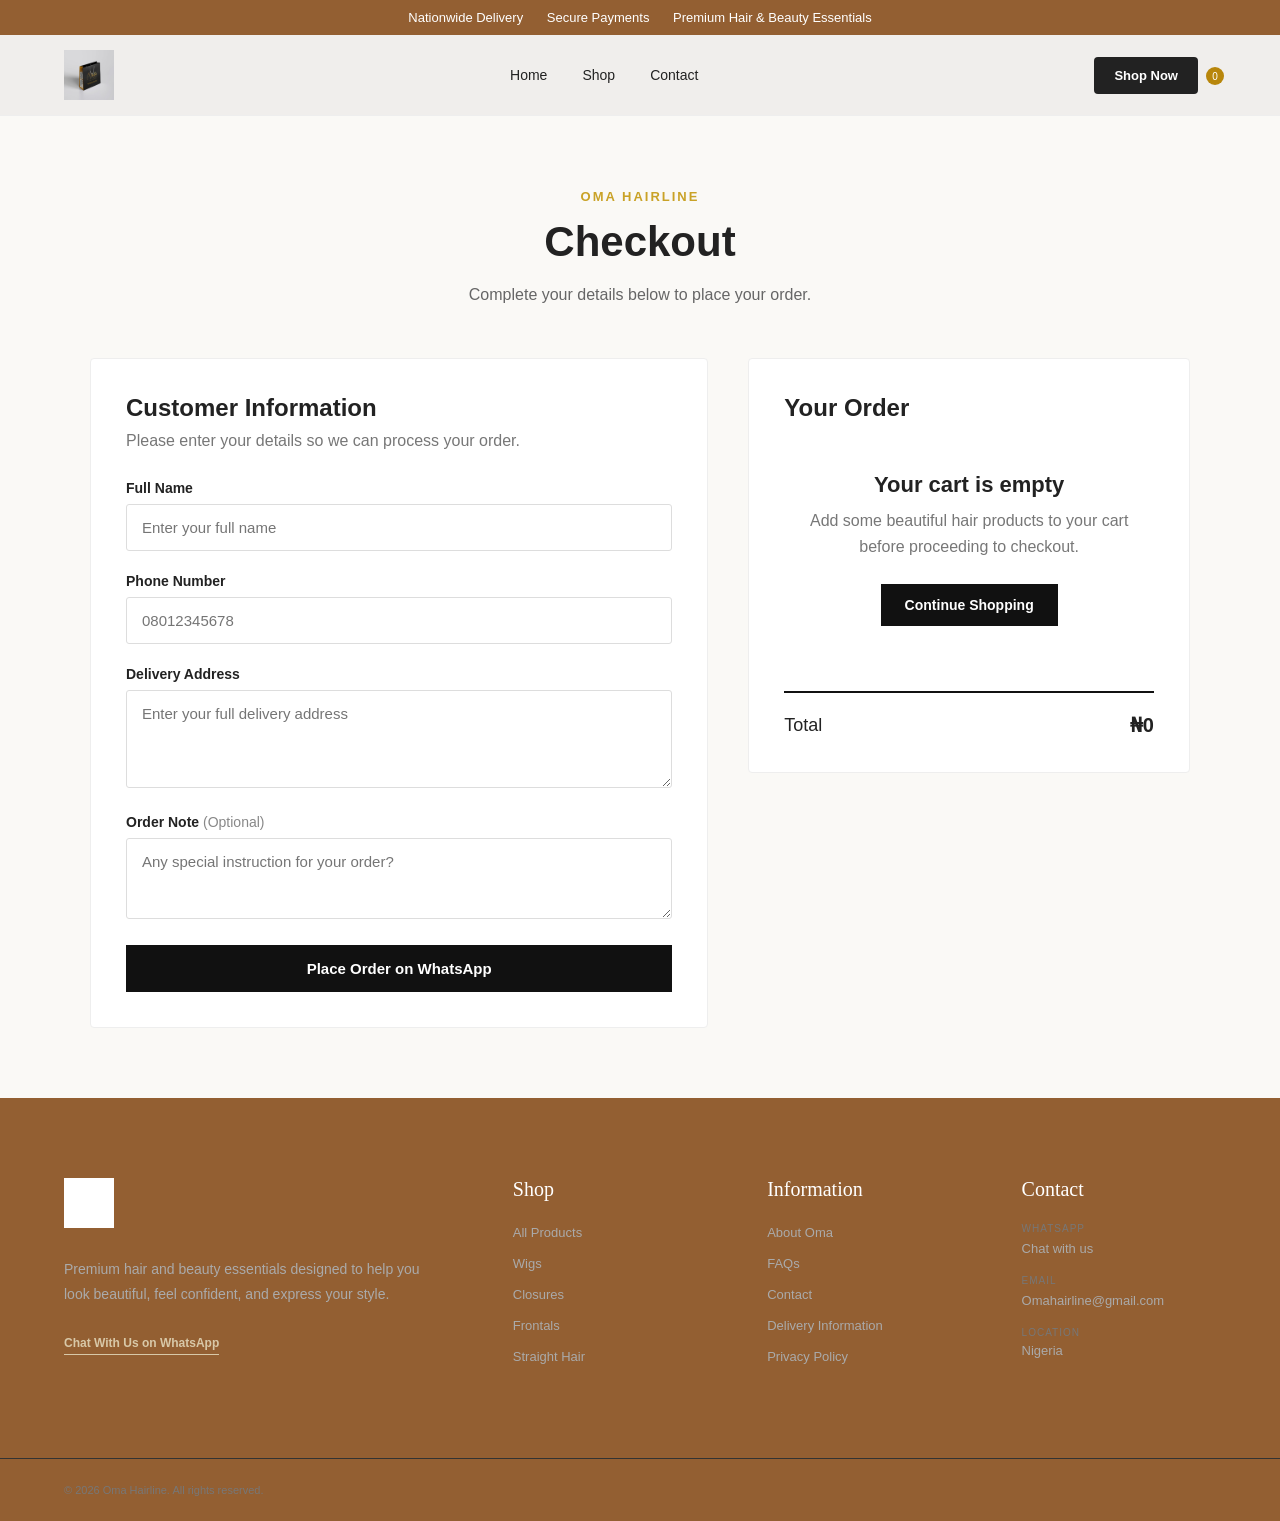
<file: checkout.html>
﻿<!DOCTYPE html>
<html lang="en">

<head>
    <meta charset="UTF-8">
    <meta name="viewport" content="width=device-width, initial-scale=1.0">

    <title>Checkout | Oma Hairline</title>

    <link rel="stylesheet" href="style.css">
</head>

<body>
<header>
<!-- Announcement Bar -->
    <div class="announcement-bar">
        <p> Nationwide Delivery <i class="fas fa-truck"></i> <span>Secure Payments <i class="fas fa-shield-alt"></i></span> <span>Premium Hair & Beauty Essentials</span> </p>
    </div>
<!-- Main Navigation -->
<nav class="navbar">
    <!-- Logo -->
    <a href="index.html" class="logo">
        <img src="images/logo.jpg" alt="Oma Hairline logo">
    </a>
    <!-- Navigation Links -->
    <ul class="nav-links">
        <li><a href="index.html">Home</a> </li>
        <li><a href="shop.html">Shop</a></li>
        <li><a href="index.html#contact">Contact</a></li>
    </ul>

    <!-- Navigation Actions -->
    <div class="nav-actions">

        <a href="shop.html" class="nav-shop">
            Shop Now
        </a>

        <button
            type="button"
            class="cart-button"
            aria-label="Open shopping cart"
        >
            <i class="fas fa-shopping-cart"></i>
            <span class="cart-count">0</span>
        </button>

    </div>
    

<!-- Mobile Menu Button -->
    <button
        type="button"
        class="menu-toggle"
        aria-label="Open navigation menu"
        aria-expanded="false"
    >
        <i class="fas fa-bars"></i>
    </button>

</nav>
</header>
    <!-- Checkout Page -->
    <main class="checkout-page">

        <section class="checkout-header">

            <p class="section-label">OMA HAIRLINE</p>

            <h1>Checkout</h1>

            <p>
                Complete your details below to place your order.
            </p>

        </section>


        <section class="checkout-content">

    <!-- Customer Information -->
    <div class="checkout-form">

        <h2>Customer Information</h2>

        <p>
            Please enter your details so we can process your order.
        </p>

        <form id="checkout-form">

            <div class="form-group">
                <label for="customer-name">Full Name</label>

                <input
                    type="text"
                    id="customer-name"
                    name="customer-name"
                    placeholder="Enter your full name"
                    required
                >
            </div>


            <div class="form-group">
                <label for="customer-phone">Phone Number</label>

                <input
                    type="tel"
                    id="customer-phone"
                    name="customer-phone"
                    placeholder="08012345678"
                    required
                >
            </div>


            <div class="form-group">
                <label for="customer-address">Delivery Address</label>

                <textarea
                    id="customer-address"
                    name="customer-address"
                    rows="4"
                    placeholder="Enter your full delivery address"
                    required
                ></textarea>
            </div>


            <div class="form-group">
                <label for="customer-note">
                    Order Note <span>(Optional)</span>
                </label>

                <textarea
                    id="customer-note"
                    name="customer-note"
                    rows="3"
                    placeholder="Any special instruction for your order?"
                ></textarea>
            </div>


            <button
                type="submit"
                class="checkout-button"
            >
                Place Order on WhatsApp
            </button>

        </form>

    </div>


    <!-- Order Summary -->
    <div class="checkout-summary">

        <h2>Your Order</h2>

        <div id="checkout-items">
            <!-- Cart items will appear here -->
        </div>

        <div class="checkout-total">

            <span>Total</span>

            <strong id="checkout-total">
                â‚¦0
            </strong>

        </div>

    </div>

</section>

    </main>

<footer class="site-footer" id="contact">

    <div class="footer-main">

        <div class="footer-brand">
            <a href="index.html" class="footer-logo">
                <img src="images/logo.jpg" alt="Oma Hairline">
            </a>

            <p>
                Premium hair and beauty essentials designed to help you
                look beautiful, feel confident, and express your style.
            </p>

            <a
                href="https://wa.me/2349135028166?text=Hi%20Oma!%20I%20would%20like%20to%20place%20an%20order%20for%20a%20wig%20or%20beauty%20product."
                class="footer-whatsapp"
                target="_blank"
                rel="noopener"
            >
                Chat With Us on WhatsApp 
            </a>
        </div>


        <div class="footer-column">
            <h3>Shop</h3>

            <ul>
                <li><a href="shop.html">All Products</a></li>
                <li><a href="shop.html?category=wigs">Wigs</a></li>
                <li><a href="shop.html?category=closures">Closures</a></li>
                <li><a href="shop.html?category=frontals">Frontals</a></li>
                <li><a href="shop.html?category=straight">Straight Hair</a></li>
            </ul>
        </div>


        <div class="footer-column">
            <h3>Information</h3>

            <ul>
                <li><a href="about.html">About Oma</a></li>
<li><a href="index.html#faq">FAQs</a></li>
<li><a href="index.html#contact">Contact</a></li>
                <li><a href="shop.html">Delivery Information</a></li>
                <li><a href="about.html">Privacy Policy</a></li>
            </ul>
        </div>


        <div class="footer-column">
            <h3>Contact</h3>

            <ul class="footer-contact">
                <li>
                    <span>WhatsApp</span>
                    <a href="https://wa.me/2349135028166?text=Hi%20Oma!%20I%20would%20like%20to%20place%20an%20order%20for%20a%20wig%20or%20beauty%20product."
                       target="_blank"
                       rel="noopener noreferrer"
                       aria-label="WhatsApp">
                        Chat with us
                    </a>
                </li>

                <li>
                    <span>Email</span>
                    <a href="mailto:Omahairline@gmail.com">
                        Omahairline@gmail.com
                    </a>
                </li>

                <li>
                    <span>Location</span>
                    <p>Nigeria</p>
                </li>
            </ul>
        </div>

    </div>


    <div class="footer-bottom">

        <p>
            © 2026 Oma Hairline. All rights reserved.
        </p>

        <div class="footer-socials">

    <a
        href="https://www.instagram.com/omahairline01?igsh=MWhkNjhpaW13dW4yYQ%3D%3D&utm_source=qr"
        target="_blank"
        rel="noopener noreferrer"
        aria-label="Instagram"
        title="Instagram"
    >
        <i class="fa-brands fa-instagram"></i>
    </a>

    <a
        href="https://www.facebook.com/share/1Mux5d4Rnu/?mibextid=wwXlfr"
        target="_blank"
        rel="noopener noreferrer"
        aria-label="Facebook"
        title="Facebook"
    >
        <i class="fa-brands fa-facebook-f"></i>
    </a>

    <a
        href="https://www.tiktok.com/@omaessentials01?_r=1&_t=ZS-97hDw6tps8q"
        target="_blank"
        rel="noopener noreferrer"
        aria-label="TikTok"
        title="TikTok"
    >
        <i class="fa-brands fa-tiktok"></i>
    </a>

</div>

    </div>

</footer>
    <script src="data.js"></script>
    <script src="script.js"></script>

</body>

</html>
</file>
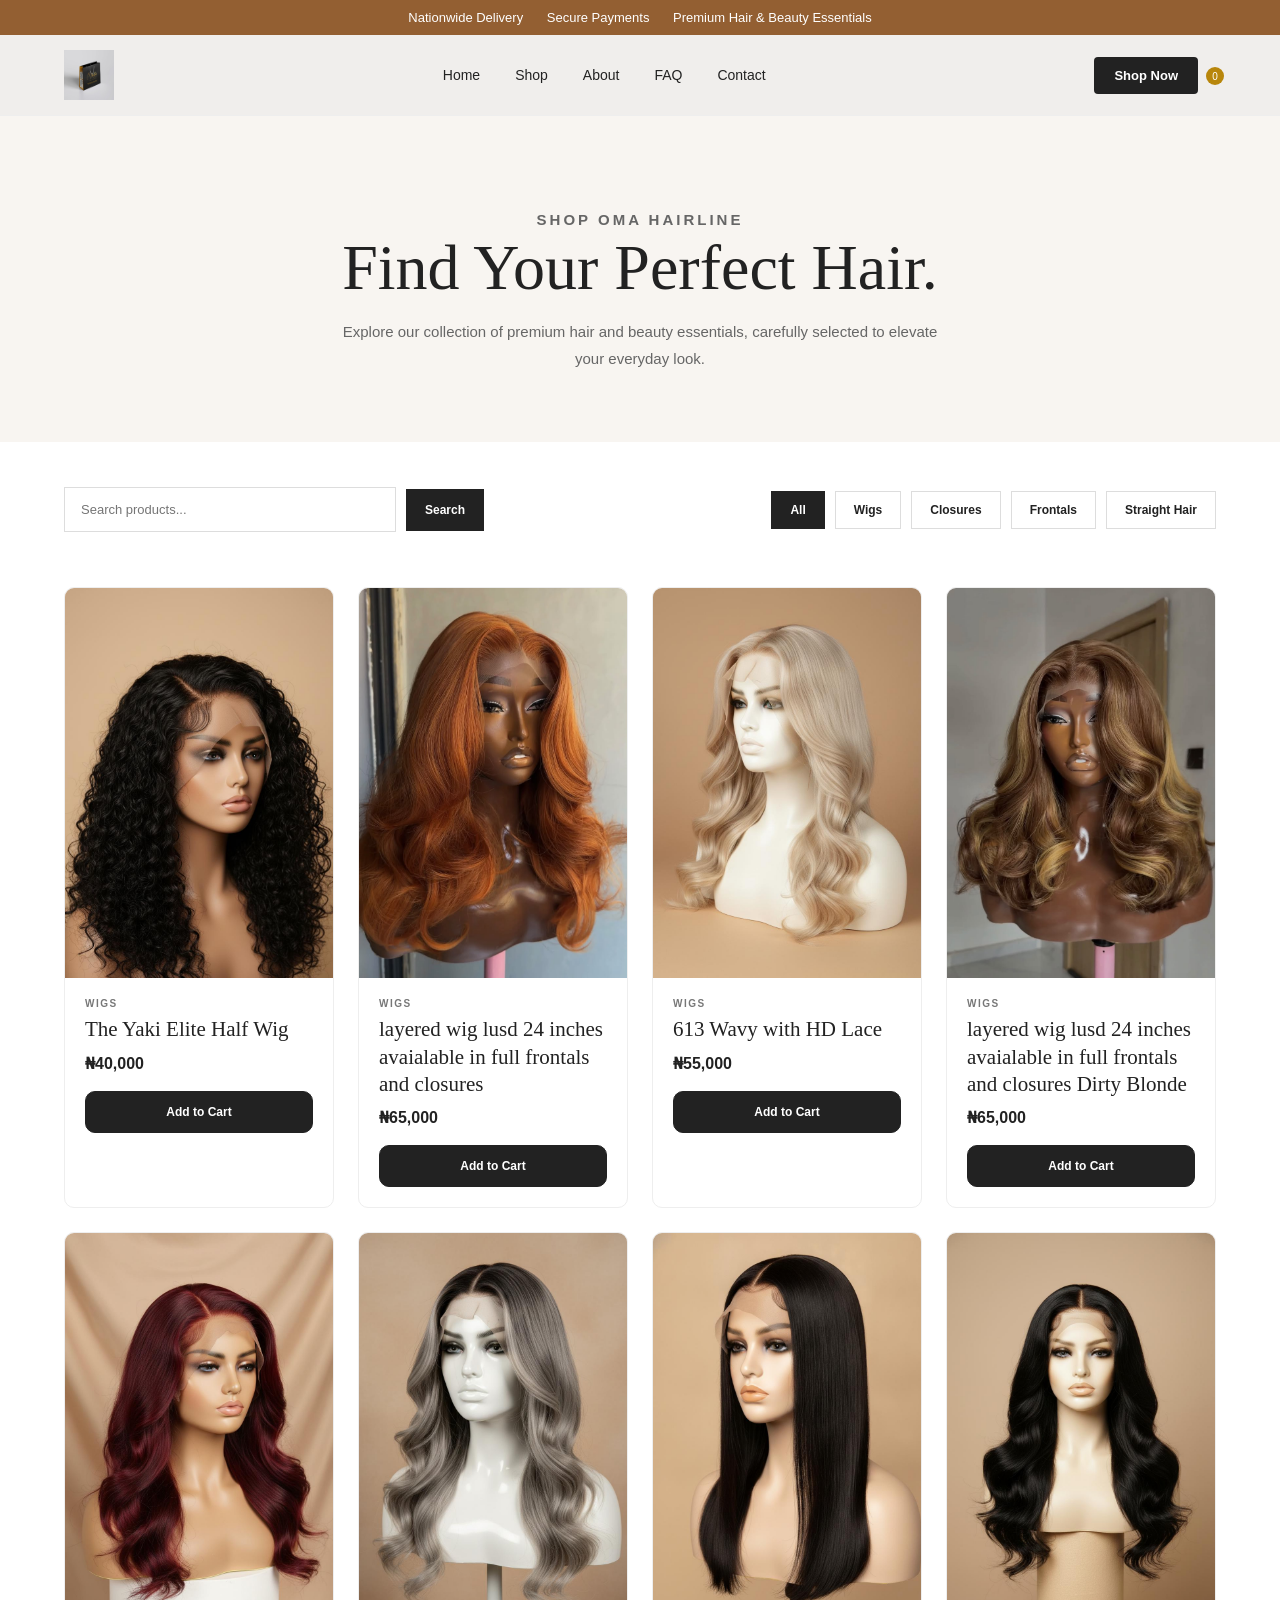
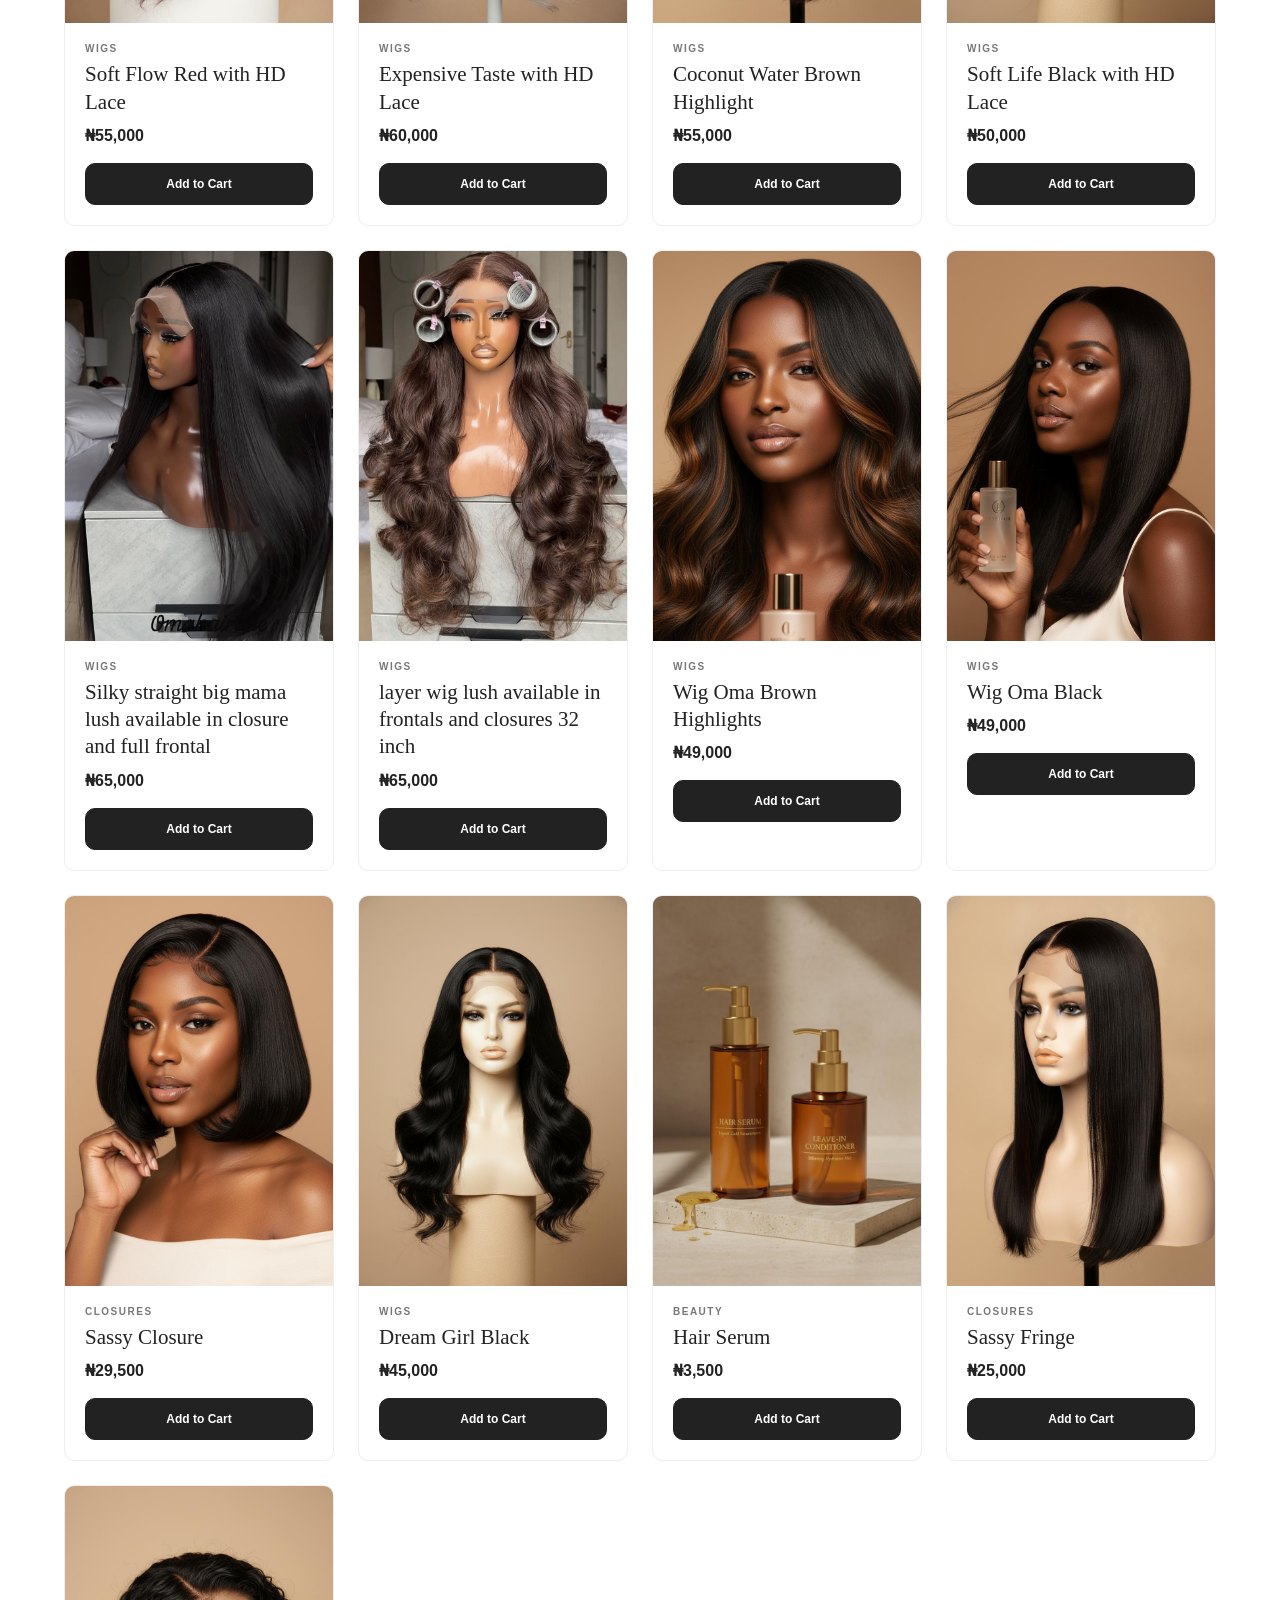
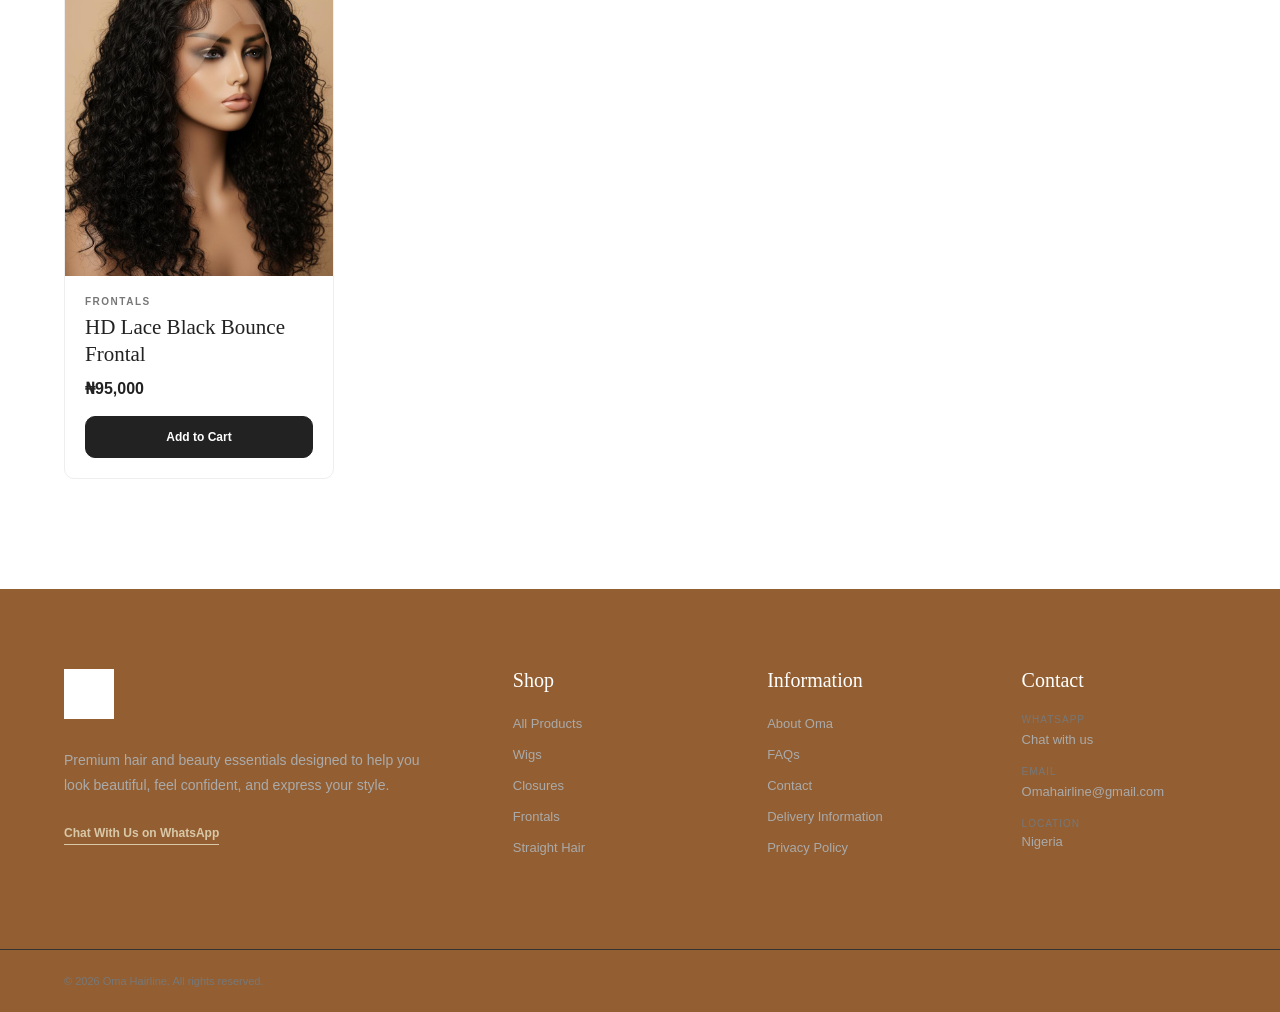
<file: shop.html>
﻿<!DOCTYPE html>
<html lang="en">
<head>
    <meta charset="UTF-8">
    <meta name="viewport" content="width=device-width, initial-scale=1.0">

    <title>Shop | Oma Hairline</title>

    <link rel="stylesheet" href="style.css">
</head>

<body>
<header>
<!-- Announcement Bar -->
    <div class="announcement-bar">
        <p> Nationwide Delivery <i class="fas fa-truck"></i> <span>Secure Payments <i class="fas fa-shield-alt"></i></span> <span>Premium Hair & Beauty Essentials</span> </p>
    </div>
<!-- Main Navigation -->
<nav class="navbar">
    <!-- Logo -->
    <a href="index.html" class="logo">
        <img src="images/logo.jpg" alt="Oma Hairline logo">
    </a>
    <!-- Navigation Links -->
    <ul class="nav-links">
        <li><a href="index.html">Home</a> </li>
        <li><a href="shop.html">Shop</a></li>
        <li><a href="about.html">About</a></li>
        <li><a href="#faq">FAQ</a></li>
        <li><a href="index.html#contact">Contact</a></li>
    </ul>

    <!-- Navigation Actions -->
    <div class="nav-actions">

        <a href="shop.html" class="nav-shop">
            Shop Now
        </a>

        <button
            type="button"
            class="cart-button"
            aria-label="Open shopping cart"
        >
            <i class="fas fa-shopping-cart"></i>
            <span class="cart-count">0</span>
        </button>

    </div>
    

<!-- Mobile Menu Button -->
    <button
        type="button"
        class="menu-toggle"
        aria-label="Open navigation menu"
        aria-expanded="false"
    >
        <i class="fas fa-bars"></i>
    </button>

</nav>
</header>

    <!-- Shop Hero -->
    <main>

        <section class="shop-header">

            <p class="section-label">SHOP OMA HAIRLINE</p>

            <h1>
                Find Your Perfect
                <span>Hair.</span>
            </h1>

            <p>
                Explore our collection of premium hair and beauty essentials,
                carefully selected to elevate your everyday look.
            </p>

        </section>


        <!-- Search & Filters -->
        <section class="shop-controls">

            <div class="search-box">
    <input
        type="search"
        id="product-search"
        placeholder="Search products..."
        autocomplete="off"
    >

    <button type="button" id="search-button">
        Search
    </button>
</div>

            <div class="category-filters">

    <button class="filter-btn active" data-category="all">
        All
    </button>

    <button class="filter-btn" data-category="wigs">
        Wigs
    </button>

    <button class="filter-btn" data-category="closures">
        Closures
    </button>

    <button class="filter-btn" data-category="frontals">
        Frontals
    </button>

    <button class="filter-btn" data-category="straight">
        Straight Hair
    </button>

</div>

        </section>


        <!-- Products -->
        <section class="shop-products">

    <div class="products-grid" id="products-grid">
    </div>

</section>

    </main>


   <footer class="site-footer" id="contact">

    <div class="footer-main">

        <div class="footer-brand">
            <a href="index.html" class="footer-logo">
                <img src="images/logo.jpg" alt="Oma Hairline">
            </a>

            <p>
                Premium hair and beauty essentials designed to help you
                look beautiful, feel confident, and express your style.
            </p>

            <a
                href="https://wa.me/2349135028166?text=Hi%20Oma!%20I%20would%20like%20to%20place%20an%20order%20for%20a%20wig%20or%20beauty%20product."
                class="footer-whatsapp"
                target="_blank"
                rel="noopener"
            >
                Chat With Us on WhatsApp 
            </a>
        </div>


        <div class="footer-column">
            <h3>Shop</h3>

            <ul>
                <li><a href="shop.html">All Products</a></li>
                <li><a href="shop.html?category=wigs">Wigs</a></li>
                <li><a href="shop.html?category=closures">Closures</a></li>
                <li><a href="shop.html?category=frontals">Frontals</a></li>
                <li><a href="shop.html?category=straight">Straight Hair</a></li>
            </ul>
        </div>


        <div class="footer-column">
            <h3>Information</h3>

            <ul>
                <li><a href="about.html">About Oma</a></li>
<li><a href="index.html#faq">FAQs</a></li>
<li><a href="index.html#contact">Contact</a></li>
                <li><a href="shop.html">Delivery Information</a></li>
                <li><a href="about.html">Privacy Policy</a></li>
            </ul>
        </div>


        <div class="footer-column">
            <h3>Contact</h3>

            <ul class="footer-contact">
                <li>
                    <span>WhatsApp</span>
                    <a href="https://wa.me/2349135028166?text=Hi%20Oma!%20I%20would%20like%20to%20place%20an%20order%20for%20a%20wig%20or%20beauty%20product."
                       target="_blank"
                       rel="noopener noreferrer"
                       aria-label="WhatsApp">
                        Chat with us
                    </a>
                </li>

                <li>
                    <span>Email</span>
                    <a href="mailto:Omahairline@gmail.com">
                        Omahairline@gmail.com
                    </a>
                </li>

                <li>
                    <span>Location</span>
                    <p>Nigeria</p>
                </li>
            </ul>
        </div>

    </div>


    <div class="footer-bottom">

        <p>
            © 2026 Oma Hairline. All rights reserved.
        </p>

        <div class="footer-socials">

    <a
        href="https://www.instagram.com/omahairline01?igsh=MWhkNjhpaW13dW4yYQ%3D%3D&utm_source=qr"
        target="_blank"
        rel="noopener noreferrer"
        aria-label="Instagram"
        title="Instagram"
    >
        <i class="fa-brands fa-instagram"></i>
    </a>

    <a
        href="https://www.facebook.com/share/1Mux5d4Rnu/?mibextid=wwXlfr"
        target="_blank"
        rel="noopener noreferrer"
        aria-label="Facebook"
        title="Facebook"
    >
        <i class="fa-brands fa-facebook-f"></i>
    </a>

    <a
        href="https://www.tiktok.com/@omaessentials01?_r=1&_t=ZS-97hDw6tps8q"
        target="_blank"
        rel="noopener noreferrer"
        aria-label="TikTok"
        title="TikTok"
    >
        <i class="fa-brands fa-tiktok"></i>
    </a>

</div>

    </div>

</footer>
<script src="data.js"></script>
<script src="script.js"></script>
</body>
</html>
</file>
<file: style.css>
/* ================================
   GLOBAL RESET
================================ */

* {
    margin: 0;
    padding: 0;
    box-sizing: border-box;
}

html {
    scroll-behavior: smooth;
}

body {
    font-family: Arial, sans-serif;
    color: #222;
    background: #fff;
}

a {
    text-decoration: none;
    color: inherit;
}

button {
    font: inherit;
}


/* ================================
   ANNOUNCEMENT BAR
================================ */

.announcement-bar {
    background: #935f32;
    color: #fff;
    text-align: center;
    padding: 10px 20px;
    font-size: 13px;
}

.announcement-bar span {
    margin-left: 20px;
}


/* ================================
   NAVBAR
================================ */

.navbar {
    position: relative;
    width: 100%;
    min-height: 80px;
    display: flex;
    align-items: center;
    justify-content: space-between;
    padding: 15px 5%;
    background: #f0eeec;
    border-bottom: 1px solid #eee;
}


/* Logo */

.logo {
    display: flex;
    align-items: center;
}

.logo img {
    width: 50px;
    height: 50px;
    display: block;
}


/* Navigation */

.nav-links {
    display: flex;
    align-items: center;
    gap: 35px;
    list-style: none;
}

.nav-links a {
    font-size: 14px;
    font-weight: 500;
    transition: opacity 0.3s ease;
}

.nav-links a:hover {
    opacity: 0.6;
}


/* Navigation Actions */

.nav-actions {
    display: flex;
    align-items: center;
    gap: 18px;
}

.nav-shop {
    padding: 11px 20px;
    background: #222;
    color: #fff;
    border-radius: 4px;
    font-size: 13px;
    font-weight: 600;
}
.nav-shop:hover{
    background: #ab6a20ea;}
.cart-button {
    position: relative;
    border: none;
    background: transparent;
    cursor: pointer;
    font-size: 20px;
}


.cart-count {
    position: absolute;
    top: -8px;
    right: -8px;
    width: 18px;
    height: 18px;
    display: flex;
    align-items: center;
    justify-content: center;
    background: #b8860b;
    color: #fff;
    border-radius: 50%;
    font-size: 10px;
}


/* Mobile Menu */

.menu-toggle {
    display: none;
    border: none;
    background: transparent;
    font-size: 25px;
    cursor: pointer;
}

.nav-links.active {
    display: flex;
    position: absolute;
    top: 80px;
    left: 0;
    width: 100%;
    flex-direction: column;
    align-items: flex-start;
    gap: 0;
    padding: 20px 6%;
    background: #fff;
    border-bottom: 1px solid #eee;
    z-index: 1000;
}

.nav-links.active li {
    width: 100%;
}

.nav-links.active a {
    display: block;
    width: 100%;
    padding: 15px 0;
}
/* ================================
   HERO SECTION
================================ */

.hero {
    min-height: 650px;
    display: grid;
    grid-template-columns: 1fr 1fr;
    align-items: center;
    padding: 60px 5%;
    background: #f8f5f1;
}


/* Hero Content */

.hero-content {
    max-width: 600px;
    padding-right: 40px;
}

.hero-label {
    margin-bottom: 20px;
    font-size: 12px;
    font-weight: 700;
    letter-spacing: 3px;
    text-transform: uppercase;
}

.hero h1 {
    margin-bottom: 25px;
    font-family: Georgia, serif;
    font-size: clamp(45px, 5vw, 75px);
    line-height: 1.05;
    font-weight: 500;
}

.hero h1 span {
    display: block;
    font-style: italic;
}

.hero-description {
    max-width: 500px;
    margin-bottom: 35px;
    font-size: 16px;
    line-height: 1.8;
    color: #555;
}


/* Hero Buttons */

.hero-buttons {
    display: flex;
    align-items: center;
    gap: 15px;
}

.btn {
    display: inline-flex;
    align-items: center;
    justify-content: center;
    min-height: 50px;
    padding: 0 25px;
    border-radius: 25px;
    font-size: 13px;
    font-weight: 600;
    transition:  transform 0.3s ease, opacity 0.3s ease;
}

.btn:hover {
    transform: translateY(-2px);
    opacity: 0.9;
}

.btn-primary {
    background: #ab6a20ea;
    color: #fff;
}

.btn-secondary {
    border: 1px solid #222;
    color: #222;
    background: greens;
}


/* Hero Image */

.hero-image {
    width: 100%;
    height: 560px;
    overflow: hidden;
}

.hero-image img {
    width: 100%;
    height: 100%;
    display: block;
    object-fit: cover;
    transition: transform 0.6s ease;
}

.hero-image:hover img {
    transform: scale(1.03);
}

/* Section Heading */

.section-heading {
    max-width: 650px;
    margin: 0 auto 50px;
    text-align: center;
}

.section-label {
    margin-bottom: 15px;
    font-size: 11px;
    font-weight: 700;
    letter-spacing: 3px;
    text-transform: uppercase;
}

.section-heading h2 {
    margin-bottom: 15px;
    font-family: Georgia, serif;
    font-size: clamp(35px, 4vw, 52px);
    font-weight: 500;
}

.section-heading > p:last-child {
    max-width: 550px;
    margin: auto;
    color: #666;
    font-size: 15px;
    line-height: 1.7;
}

/* ================================
   FEATURED PRODUCTS
================================ */

.featured-section {
    padding: 100px 5%;
    background: #f8f5f1;
}

.featured-heading {
    margin-bottom: 55px;
}

/* Product Grid */

.featured-products {
    display: grid;
    grid-template-columns: repeat(4, 1fr);
    gap: 22px;
    max-width: 1400px;
    margin: 0 auto;
}

/* Product Card */
.product-details{
    margin: 30px;
    padding: 20px;
    background: #fff;
    overflow: hidden;
    border: 1px solid #f7f5f2;
    border-radius: 10px;
    box-shadow: inset  16 8 20 40px #0d0b09;
    
}
.product-card {
    background: #fff;
    overflow: hidden;
    border: 1px solid #eee;
    border-radius: 10px;
    box-shadow: inset 0 8 4 16px #714916;
    padding: auto;
}

/* Product Image */

.product-image {
    position: relative;
    display: block;
    width: 100%;
    height: 400px;
    overflow: hidden;
    background: #eee;
}

.product-image img {
    width: 100%;
    height: 100%;
    display: block;
    object-fit: cover;
    transition: transform 0.5s ease;
}

.product-card:hover .product-image img {
    transform: scale(1.04);
}


/* Product Information */

.product-info {
    padding: 20px;
}

.product-category {
    margin-bottom: 7px;
    color: #777;
    font-size: 10px;
    font-weight: 600;
    letter-spacing: 1.5px;
    text-transform: uppercase;
}

.product-info h3 {
    margin-bottom: 10px;
    font-family: Georgia, serif;
    font-size: 21px;
    font-weight: 500;
}

/* Price */

.product-price {
    margin-bottom: 18px;
    font-size: 16px;
    font-weight: 700;
}

/* Add To Cart */

.add-to-cart {
    width: 100%;
    padding: 13px;
    border: 1px solid #222;
    border-radius: 10px ;
    background: #222;
    color: #fff;
    cursor: pointer;
    font-size: 12px;
    font-weight: 600;
    transition:
        background 0.3s ease,
        color 0.3s ease;
}

.add-to-cart:hover {
    background: transparent;
    color: #222;
}


/* ================================
   BEST SELLERS
================================ */

.best-sellers-section {
    padding: 110px 5%;
    background: #fff;
}

.best-sellers-grid {
    display: grid;
    grid-template-columns: repeat(3, 1fr);
    gap: 25px;
    max-width: 1400px;
    margin: 0 auto;
}


/* Card */

.best-seller-card {
    background: #f5f2ee;
}


/* Image */

.best-seller-image {
    position: relative;
    display: block;
    width: 100%;
    height: 500px;
    overflow: hidden;
}

.best-seller-image img {
    width: 100%;
    height: 100%;
    display: block;
    object-fit: cover;
    transition: transform 0.6s ease;
}

.best-seller-card:hover .best-seller-image img {
    transform: scale(1.04);
}


/* Information */

.best-seller-info {
    padding: 25px;
}

.best-seller-info h3 {
    margin-bottom: 12px;
    font-family: Georgia, serif;
    font-size: 25px;
    font-weight: 500;
}

.best-seller-info .product-price {
    margin-bottom: 15px;
}


/* Text Link */

.text-link {
    display: inline-block;
    font-size: 12px;
    font-weight: 700;
    border-bottom: 1px solid #222;
    padding-bottom: 3px;
    transition: opacity 0.3s ease;
}

.text-link:hover {
    opacity: 0.6;
}
/* ================================
   WHY OMA
================================ */

.why-oma-section {
    padding: 110px 5%;
    background: #222;
    color: #fff;
}


/* Heading */

.why-oma-section .section-label {
    color: #d8c8a8;
}

.why-oma-section .section-heading > p:last-child {
    color: #c5c5c5;
}

/* Grid */

.why-oma-grid {
    display: grid;
    grid-template-columns: repeat(3, 1fr);
    gap: 1px;
    max-width: 1200px;
    margin: 60px auto 0;
    background: #555;
}

/* Cards */

.why-oma-card {
    padding: 50px 40px;
    background: #222;
    text-align: center;
}


/* Icons */

.why-oma-icon {
    width: 55px;
    height: 55px;
    display: flex;
    align-items: center;
    justify-content: center;
    margin: 0 auto 25px;
    border: 1px solid #777;
    border-radius: 50%;
    font-size: 20px;
}

/* Titles */

.why-oma-card h3 {
    margin-bottom: 15px;
    font-family: Georgia, serif;
    font-size: 24px;
    font-weight: 500;
}

/* Description */

.why-oma-card p {
    max-width: 300px;
    margin: 0 auto;
    color: #bbb;
    font-size: 14px;
    line-height: 1.8;
}
/* ================================
   PROMOTIONAL SECTION
================================ */

.promo-section {
    display: grid;
    grid-template-columns: 1fr 1fr;
    min-height: 650px;
    background: #f5f2ee;
}

/* Image */

.promo-image {
    width: 100%;
    height: 650px;
    overflow: hidden;
}

.promo-image img {
    width: 100%;
    height: 100%;
    display: block;
    object-fit: cover;
}

/* Content */

.promo-content {
    display: flex;
    flex-direction: column;
    justify-content: center;
    padding: 80px 10%;
    max-width: 700px;
}

.promo-content h2 {
    margin-bottom: 25px;
    font-family: Georgia, serif;
    font-size: clamp(38px, 4vw, 60px);
    line-height: 1.1;
    font-weight: 500;
}

.promo-content p:not(.section-label) {
    margin-bottom: 30px;
    color: #666;
    font-size: 15px;
    line-height: 1.9;
}
/* ================================
   ABOUT OMA
================================ */

.about-section {
    display: grid;
    grid-template-columns: 1fr 1fr;
    min-height: 650px;
    background: #fff;
}


/* Image */

.about-image {
    width: 100%;
    height: 650px;
    overflow: hidden;
}

.about-image img {
    width: 100%;
    height: 100%;
    display: block;
    object-fit: cover;
}

/* Content */

.about-content {
    display: flex;
    flex-direction: column;
    justify-content: center;
    padding: 80px 10%;
    max-width: 700px;
}

.about-content h2 {
    margin-bottom: 25px;
    font-family: Georgia, serif;
    font-size: clamp(38px, 4vw, 58px);
    line-height: 1.1;
    font-weight: 500;
}

.about-content p:not(.section-label) {
    margin-bottom: 18px;
    color: #666;
    font-size: 15px;
    line-height: 1.9;
}

.about-content .text-link {
    align-self: flex-start;
    margin-top: 12px;
}
/* ================================
   TESTIMONIALS
================================ */

.testimonials-section {
    padding: 110px 5%;
    background: #f8f5f1;
}

/* Testimonials Grid */

.testimonials-grid {
    display: grid;
    grid-template-columns: repeat(3, 1fr);
    gap: 20px;
    max-width: 1200px;
    margin: 60px auto 0;
}

/* Testimonial Card */

.testimonial-card {
    padding: 40px 35px;
    background: #fff;
    border: 1px solid #eee;
}

/* Rating */

.testimonial-rating {
    margin-bottom: 25px;

    font-size: 13px;
    letter-spacing: 3px;
}

/* Review */

.testimonial-card blockquote {
    margin-bottom: 35px;
    font-family: Georgia, serif;
    font-size: 20px;
    line-height: 1.6;
    font-style: italic;
}

/* Author */

.testimonial-author {
    display: flex;
    align-items: center;
    gap: 12px;
}


/* Avatar */

.author-avatar {
    width: 42px;
    height: 42px;
    display: flex;
    align-items: center;
    justify-content: center;
    flex-shrink: 0;
    background: #222;
    color: #fff;
    border-radius: 50%;
    font-size: 13px;
    font-weight: 600;
}

/* Author Details */

.testimonial-author strong {
    display: block;
    margin-bottom: 3px;
    font-size: 13px;
}

.testimonial-author span {
    display: block;
    color: #777;
    font-size: 11px;
}
/* ================================
   WHATSAPP CTA
================================ */

.whatsapp-cta {
    padding: 110px 5%;
    background: #d8c8a8;
    text-align: center;
}

.whatsapp-cta-content {
    max-width: 750px;
    margin: 0 auto;
}

.whatsapp-cta .section-label {
    margin-bottom: 18px;
}

.whatsapp-cta h2 {
    margin-bottom: 20px;
    font-family: Georgia, serif;
    font-size: clamp(40px, 5vw, 62px);
    line-height: 1.1;
    font-weight: 500;
}

.whatsapp-cta p:not(.section-label) {
    max-width: 600px;
    margin: 0 auto 35px;
    color: #444;
    font-size: 15px;
    line-height: 1.8;
}

.whatsapp-cta-buttons {
    display: flex;
    justify-content: center;
    align-items: center;
    gap: 15px;
}

/* ================================
   FAQ SECTION
================================ */

.faq-section {
    padding: 110px 5%;
    background: #fff;
}

.faq-list {
    max-width: 900px;
    margin: 60px auto 0;
    border-top: 1px solid #ddd;
}

.faq-item {
    border-bottom: 1px solid #ddd;
}

.faq-item summary {
    display: flex;
    align-items: center;
    justify-content: space-between;
    gap: 20px;
    padding: 25px 5px;
    cursor: pointer;
    list-style: none;
    font-size: 15px;
    font-weight: 600;
}

.faq-item summary::-webkit-details-marker {
    display: none;
}

.faq-item summary span {
    font-size: 22px;
    font-weight: 300;
    transition: transform 0.3s ease;
}

.faq-item[open] summary span {
    transform: rotate(45deg);
}

.faq-answer {
    padding: 0 50px 25px 5px;
}

.faq-answer p {
    color: #666;
    font-size: 14px;
    line-height: 1.8;
    max-width: 700px;
}

/* ================================
   FOOTER
================================ */

.site-footer {
    background: #935f32;
    color: #fff;
}

.footer-main {
    display: grid;
    grid-template-columns: 2fr 1fr 1fr 1fr;
    gap: 60px;
    max-width: 1400px;
    margin: 0 auto;
    padding: 80px 5%;
}

.footer-brand {
    max-width: 360px;
}

.footer-logo {
    display: inline-block;
    margin-bottom: 25px;
}

.footer-logo img {
    width: 50px;
    height: 50px;
    display: block;
    filter: brightness(0) invert(1);
}

.footer-brand > p {
    margin-bottom: 25px;
    color: #aaa;
    font-size: 14px;
    line-height: 1.8;
}

.footer-whatsapp {
    display: inline-block;
    color: #d8c8a8;
    font-size: 12px;
    font-weight: 700;
    border-bottom: 1px solid #d8c8a8;
    padding-bottom: 4px;
}

.footer-column h3 {
    margin-bottom: 22px;
    font-family: Georgia, serif;
    font-size: 20px;
    font-weight: 500;
}

.footer-column ul {
    list-style: none;
}

.footer-column li {
    margin-bottom: 13px;
}

.footer-column a,
.footer-column p {
    color: #aaa;
    font-size: 13px;
    transition: color 0.3s ease;
}

.footer-column a:hover {
    color: #fff;
}

.footer-contact li {
    margin-bottom: 18px;
}

.footer-contact span {
    display: block;
    margin-bottom: 5px;
    color: #777;
    font-size: 10px;
    text-transform: uppercase;
    letter-spacing: 1px;
}

.footer-bottom {
    display: flex;
    align-items: center;
    justify-content: space-between;
    gap: 20px;
    max-width: 1400px;
    margin: 0 auto;
    padding: 25px 5%;
    border-top: 1px solid #333;
}

.footer-bottom p {
    color: #777;
    font-size: 11px;
}

.footer-socials {
    display: flex;
    align-items: center;
    gap: 20px;
}

.footer-socials a {
    color: #aaa;
    font-size: 11px;
    transition: color 0.3s ease;
}

.footer-socials a:hover {
    color: #fff;
}
.footer-socials a i {
    transition: transform 0.3s ease;
}

.footer-socials a:hover i {
    transform: scale(1.15);
}


/* ================================
   RESPONSIVE DESIGN
================================ */

@media (max-width: 768px) {

    .founder-image-section img {
        width: 280px !important;
        height: 280px !important;
    }

    .nav-links {
        display: none;
    }

    .nav-actions {
        display: flex;
        align-items: center;
        gap: 10px;
    }

    .menu-toggle {
        display: block;
    }

    .hero {
        min-height: auto;
        grid-template-columns: 1fr;
        gap: 40px;
        padding: 50px 6%;
    }

    .hero-content {
        padding-right: 0;
    }

    .hero h1 {
        font-size: clamp(42px, 12vw, 60px);
    }

    .hero-description {
        font-size: 15px;
    }

    .hero-buttons {
        flex-direction: column;
        align-items: stretch;
    }

    .btn {
        width: 100%;
    }

    .hero-image {
        height: 450px;
    }

    .featured-section {
        padding: 70px 6%;
    }

    .featured-products {
        grid-template-columns: repeat(2, 1fr);
        gap: 12px;
    }

    .product-image {
        height: 300px;
    }

    .product-info {
        padding: 15px;
    }

    .product-info h3 {
        font-size: 18px;
    }

    .product-price {
        font-size: 14px;
    }

    .best-sellers-section {
        padding: 70px 6%;
    }

    .best-sellers-grid {
        grid-template-columns: 1fr;
        gap: 20px;
    }

    .best-seller-image {
        height: 420px;
    }

    .best-seller-info {
        padding: 20px;
    }

    .best-seller-info h3 {
        font-size: 22px;
    }

    .why-oma-section {
        padding: 75px 6%;
    }

    .why-oma-grid {
        grid-template-columns: 1fr;
        gap: 1px;
        margin-top: 45px;
    }

    .why-oma-card {
        padding: 40px 25px;
    }

    .promo-section {
        grid-template-columns: 1fr;
    }

    .promo-image {
        height: 450px;
    }

    .promo-content {
        padding: 65px 8%;
    }

    .promo-content h2 {
        font-size: 40px;
    }

    .about-section {
        grid-template-columns: 1fr;
    }

    .about-image {
        height: 450px;
    }

    .about-content {
        padding: 65px 8%;
    }

    .about-content h2 {
        font-size: 40px;
    }

    .testimonials-section {
        padding: 75px 6%;
    }

    .testimonials-grid {
        grid-template-columns: 1fr;
        gap: 15px;
        margin-top: 45px;
    }

    .testimonial-card {
        padding: 30px 25px;
    }

    .testimonial-card blockquote {
        font-size: 18px;
    }

    .whatsapp-cta {
        padding: 75px 6%;
    }

    .whatsapp-cta h2 {
        font-size: 40px;
    }

    .whatsapp-cta-buttons {
        flex-direction: column;
        align-items: stretch;
    }

    .whatsapp-cta-buttons .btn {
        width: 100%;
    }

    .faq-section {
        padding: 75px 6%;
    }

    .faq-list {
        margin-top: 45px;
    }

    .faq-item summary {
        padding: 22px 0;
        font-size: 14px;
    }

    .faq-answer {
        padding: 0 25px 22px 0;
    }

    .faq-answer p {
        font-size: 13px;
    }

    .footer-main {
        grid-template-columns: 1fr 1fr;
        gap: 45px 25px;
        padding: 65px 6%;
    }

    .footer-brand {
        grid-column: 1 / -1;
        max-width: 100%;
    }

    .footer-bottom {
        flex-direction: column;
        align-items: flex-start;
        padding: 25px 6%;
    }

    .footer-socials {
        display: flex;
        align-items: center;
        gap: 12px;
    }

    .footer-socials a {
        width: 54px;
        height: 54px;
        display: flex;
        align-items: center;
        justify-content: center;
        border: 1px solid #444;
        border-radius: 50%;
        color: #fff;
        text-decoration: none;
        font-size: 18px;
        transition: transform 0.3s ease, background-color 0.3s ease, border-color 0.3s ease, color 0.3s ease;
    }

    .footer-socials a:hover {
        background: #7e4c1d;
        border-color: #e0cfc3;
        color: #111;
        transform: translateY(-4px);
    }
}

/* =========================================
   SHOP PAGE
========================================= */

.shop-page {
    background: #fff;
}

/* Shop Hero */

.shop-header {
    padding: 90px 5% 70px;
    background: #f8f5f1;
    text-align: center;
}

.shop-header h1 {
    margin-bottom: 15px;
    font-family: Georgia, serif;
    font-size: clamp(42px, 5vw, 65px);
    font-weight: 500;
    line-height: 1.1;
}

.shop-header p {
    max-width: 600px;
    margin: 0 auto;
    color: #666;
    font-size: 15px;
    line-height: 1.8;
}


/* Shop Controls */

.shop-controls {
    display: flex;
    align-items: center;
    justify-content: space-between;
    gap: 30px;
    max-width: 1400px;
    margin: 0 auto;
    padding: 45px 5% 30px;
}

.shop-box {
    width: 320px;
}

.search-box,
.shop-box {
    display: flex;
    align-items: center;
    gap: 10px;
    width: min(100%, 420px);
}

.search-box input,
.shop-box input {
    width: 100%;
    padding: 14px 16px;
    border: 1px solid #ddd;
    background: #fff;
    outline: none;
    font-size: 13px;
    transition: border-color 0.3s ease;
}

.search-box input:focus,
.shop-box input:focus {
    border-color: #c9a227;
}

.search-box button,
#search-button {
    padding: 13px 18px;
    border: 1px solid #222;
    background: #222;
    color: #fff;
    cursor: pointer;
    font-size: 12px;
    font-weight: 600;
}

.category-filters {
    display: flex;
    flex-wrap: wrap;
    justify-content: flex-end;
    gap: 10px;
}

.filter-btn {
    padding: 11px 18px;
    border: 1px solid #ddd;
    background: #fff;
    color: #222;
    cursor: pointer;
    font-size: 12px;
    font-weight: 600;
    transition: all 0.3s ease;
}

.filter-btn:hover,
.filter-btn.active {
    background: #222;
    border-color: #222;
    color: #fff;
}


/* Shop Products */

.shop-products {
    padding: 25px 5% 110px;
}

#products-grid {
    display: grid;
    grid-template-columns: repeat(4, minmax(0, 1fr));
    gap: 24px;
    max-width: 1400px;
    margin: 0 auto;
}


/* Shop Product Card */

#products-grid .product-card {
    min-width: 0;
    background: #fff;
    border: 1px solid #eee;
    overflow: hidden;
    transition:
        transform 0.3s ease,
        box-shadow 0.3s ease;
}

#products-grid .product-card:hover {
    transform: translateY(-5px);
    box-shadow: 0 12px 30px rgba(0, 0, 0, 0.08);
}

#products-grid .product-card > a {
    display: block;
    width: 100%;
    height: 390px;
    overflow: hidden;
    background: #f5f2ee;
}

#products-grid .product-card > a img {
    width: 100%;
    height: 100%;
    display: block;
    object-fit: cover;
    transition: transform 0.5s ease;
}

#products-grid .product-card:hover > a img {
    transform: scale(1.04);
}

#products-grid .product-info {
    padding: 20px;
}

#products-grid .product-info h2 {
    margin-bottom: 10px;
    font-family: Georgia, serif;
    font-size: 21px;
    font-weight: 500;
    line-height: 1.3;
}

#products-grid .product-price {
    margin-bottom: 18px;
}


/* No Products */

.no-products {
    grid-column: 1 / -1;
    padding: 80px 20px;
    text-align: center;
}

.no-products h2 {
    margin-bottom: 10px;
    font-family: Georgia, serif;
    font-size: 30px;
    font-weight: 500;
}

.no-products p {
    color: #777;
    font-size: 14px;
}

/* =========================================
   PRODUCT DETAIL PAGE
========================================= */

.product-page {
    background: #fff;
}

.product-detail {
    display: grid;
    grid-template-columns: 1fr 1fr;
    gap: 70px;
    max-width: 1300px;
    margin: 0 auto;
    padding: 90px 5% 110px;
}

.product-detail-image {
    width: 100%;
    height: 650px;
    overflow: hidden;
    background: #f5f2ee;
}

.product-detail-image img {
    width: 100%;
    height: 100%;
    display: block;
    object-fit: cover;
}

.product-detail-info {
    display: flex;
    flex-direction: column;
    justify-content: center;
}

.product-detail-category {
    margin-bottom: 15px;
    color: #777;
    font-size: 11px;
    font-weight: 700;
    letter-spacing: 2px;
    text-transform: uppercase;
}

.product-detail-info h1 {
    margin-bottom: 20px;
    font-family: Georgia, serif;
    font-size: clamp(38px, 4vw, 58px);
    line-height: 1.1;
    font-weight: 500;
}

.product-detail-price {
    margin-bottom: 30px;
    font-size: 22px;
    font-weight: 700;
}

.product-detail-description {
    max-width: 550px;
    margin-bottom: 35px;
    color: #666;
    font-size: 15px;
    line-height: 1.9;
}

.product-detail-actions {
    display: flex;
    gap: 12px;
    max-width: 550px;
}

.product-detail-actions button,
.product-detail-actions a {
    flex: 1;
}

.product-detail-actions .btn {
    min-height: 52px;
}

.product-back {
    display: inline-block;
    margin-top: 30px;
    color: #555;
    font-size: 12px;
    font-weight: 600;
    border-bottom: 1px solid #555;
    padding-bottom: 4px;
}


/* =========================================
   CART PAGE
========================================= */

.cart-page {
    background: #fff;
}

.cart-hero {
    padding: 80px 5%;
    background: #f8f5f1;
    text-align: center;
}

.cart-hero h1 {
    margin-bottom: 10px;
    font-family: Georgia, serif;
    font-size: clamp(42px, 5vw, 60px);
    font-weight: 500;
}

.cart-hero p {
    color: #666;
    font-size: 14px;
}

.cart-section {
    max-width: 1300px;
    margin: 0 auto;
    padding: 80px 5% 110px;
}

.cart-container {
    display: grid;
    grid-template-columns: 1fr 360px;
    gap: 60px;
    align-items: start;
}

/* Cart Items */

.cart-items {
    border-top: 1px solid #ddd;
}

.cart-item {
    display: grid;
    grid-template-columns: 110px 1fr auto;
    gap: 25px;
    align-items: center;
    padding: 25px 0;
    border-bottom: 1px solid #ddd;
}

.cart-item-image {
    width: 110px;
    height: 130px;
    overflow: hidden;
    background: #f5f2ee;
}

.cart-item-image img {
    width: 100%;
    height: 100%;
    display: block;
    object-fit: cover;
}

.cart-item-info h3 {
    margin-bottom: 8px;
    font-family: Georgia, serif;
    font-size: 20px;
    font-weight: 500;
}

.cart-item-info p {
    margin-bottom: 15px;
    color: #666;
    font-size: 13px;
}

/* Quantity */

.quantity-controls {
    display: inline-flex;
    align-items: center;
    border: 1px solid #ddd;
}

.quantity-controls button {
    width: 35px;
    height: 35px;
    border: none;
    background: #fff;
    cursor: pointer;
    font-size: 16px;
}

.quantity-controls button:hover {
    background: #f5f2ee;
}

.quantity-controls span {
    width: 35px;
    text-align: center;
    font-size: 13px;
}

.cart-item-price {
    text-align: right;
}

.cart-item-price strong {
    display: block;
    margin-bottom: 12px;
    font-size: 15px;
}

.remove-item {
    border: none;
    background: transparent;
    color: #777;
    cursor: pointer;
    font-size: 11px;
    text-decoration: underline;
}

.remove-item:hover {
    color: #222;
}

/* Cart Summary */

.cart-summary {
    padding: 30px;
    background: #f8f5f1;
}

.cart-summary h2 {
    margin-bottom: 25px;
    font-family: Georgia, serif;
    font-size: 28px;
    font-weight: 500;
}

.cart-summary-row {
    display: flex;
    justify-content: space-between;
    gap: 20px;
    padding: 15px 0;
    border-bottom: 1px solid #ddd;
    font-size: 14px;
}

.cart-summary-total {
    display: flex;
    justify-content: space-between;
    padding: 20px 0;
    font-size: 18px;
    font-weight: 700;
}

#checkout-button {
    width: 100%;
    min-height: 52px;
    border: none;
    background: #222;
    color: #fff;
    cursor: pointer;
    font-size: 13px;
    font-weight: 600;
    transition: 0.3s ease;
}

#checkout-button:hover {
    background: #444;
}

/* Empty Cart */

.empty-cart {
    padding: 80px 20px;
    text-align: center;
}

.empty-cart h2 {
    margin-bottom: 15px;
    font-family: Georgia, serif;
    font-size: 32px;
    font-weight: 500;
}

.empty-cart p {
    margin-bottom: 25px;
    color: #666;
    font-size: 14px;
}


/* =========================================
   SHOP / PRODUCT / CART MOBILE
========================================= */

@media (max-width: 768px) {

    /* Shop */

    .shop-hero {
        padding: 65px 6% 55px;
    }

    .shop-controls {
        flex-direction: column;
        align-items: stretch;
        padding: 35px 6% 20px;
    }

    .search-box,
    .shop-search,
    .shop-box {
        width: 100%;
    }

    .category-filters,
    .shop-filters {
        overflow-x: auto;
        flex-wrap: nowrap;
        justify-content: flex-start;
        padding-bottom: 5px;
    }

    .category-filters .filter-btn,
    .shop-filter {
        flex-shrink: 0;
    }

    .shop-products {
        padding: 20px 6% 75px;
    }

    #products-grid {
        grid-template-columns: repeat(2, 1fr);
        gap: 12px;
    }

    #products-grid .product-card > a {
        height: 280px;
    }

    #products-grid .product-info {
        padding: 15px;
    }

    #products-grid .product-info h2 {
        font-size: 18px;
    }

    #products-grid .product-price {
        font-size: 14px;
    }


    /* Product Detail */

    .product-detail {
        grid-template-columns: 1fr;
        gap: 40px;
        padding: 55px 6% 75px;
    }

    .product-detail-image {
        height: 450px;
    }

    .product-detail-info h1 {
        font-size: 40px;
    }

    .product-detail-actions {
        flex-direction: column;
    }


    /* Cart */

    .cart-hero {
        padding: 60px 6% 50px;
    }

    .cart-section {
        padding: 55px 6% 75px;
    }

    .cart-container {
        grid-template-columns: 1fr;
        gap: 40px;
    }

    .cart-item {
        grid-template-columns: 80px 1fr;
        gap: 15px;
    }

    .cart-item-image {
        width: 80px;
        height: 100px;
    }

    .cart-item-price {
        grid-column: 2;
        text-align: left;
    }

    .cart-summary {
        padding: 25px;
    }
}

/* =========================================
   CHECKOUT PAGE
========================================= */

.checkout-page {
    width: 100%;
    padding: 70px 6%;
    background: #faf9f6;
    min-height: 70vh;
}

.checkout-header {
    text-align: center;
    max-width: 650px;
    margin: 0 auto 50px;
}

.checkout-header .section-label {
    color: #c9a227;
    font-size: 13px;
    font-weight: 600;
    letter-spacing: 2px;
    margin-bottom: 10px;
}

.checkout-header h1 {
    font-size: 42px;
    margin-bottom: 15px;
}

.checkout-header p {
    color: #666;
    line-height: 1.7;
}

.checkout-content {
    max-width: 1100px;
    margin: 0 auto;
    display: grid;
    grid-template-columns: 1.4fr 1fr;
    gap: 40px;
    align-items: start;
}

.checkout-form,
.checkout-summary {
    background: #fff;
    padding: 35px;
    border: 1px solid #eee;
    border-radius: 4px;
}

.checkout-form h2,
.checkout-summary h2 {
    font-size: 24px;
    margin-bottom: 10px;
}

.checkout-form > p {
    color: #777;
    margin-bottom: 30px;
}

.form-group {
    margin-bottom: 22px;
}

.form-group label {
    display: block;
    margin-bottom: 8px;
    font-weight: 600;
    font-size: 14px;
}

.form-group label span {
    color: #888;
    font-weight: 400;
}

.form-group input,
.form-group textarea {
    width: 100%;
    padding: 14px 15px;
    border: 1px solid #ddd;
    border-radius: 3px;
    font-family: inherit;
    font-size: 15px;
    outline: none;
    transition: border-color 0.3s ease;
}

.form-group input:focus,
.form-group textarea:focus {
    border-color: #c9a227;
}

.form-group textarea {
    resize: vertical;
}

.checkout-button {
    width: 100%;
    padding: 15px 20px;
    border: none;
    background: #111;
    color: #fff;
    font-size: 15px;
    font-weight: 600;
    cursor: pointer;
    transition: background 0.3s ease;
}

.checkout-button:hover {
    background: #c9a227;
}

.checkout-item {
    display: flex;
    justify-content: space-between;
    gap: 20px;
    padding: 18px 0;
    border-bottom: 1px solid #eee;
}

.checkout-item div {
    display: flex;
    flex-direction: column;
    gap: 6px;
}

.checkout-item strong {
    font-size: 14px;
}

.checkout-item span {
    color: #777;
    font-size: 13px;
}

.checkout-total {
    display: flex;
    justify-content: space-between;
    align-items: center;
    margin-top: 25px;
    padding-top: 20px;
    border-top: 2px solid #111;
    font-size: 18px;
}

.checkout-total strong {
    font-size: 20px;
}
/* =========================================
   EMPTY CHECKOUT
========================================= */

.empty-checkout {
    text-align: center;
    padding: 40px 20px;
}

.empty-checkout h3 {
    font-size: 22px;
    margin-bottom: 10px;
}

.empty-checkout p {
    color: #777;
    line-height: 1.6;
    margin-bottom: 25px;
}

.checkout-continue-button {
    display: inline-block;
    padding: 13px 24px;
    background: #111;
    color: #fff;
    text-decoration: none;
    font-size: 14px;
    font-weight: 600;
    transition: background 0.3s ease;
}

.checkout-continue-button:hover {
    background: #c9a227;
}

/* =========================================
   ABOUT PAGE
========================================= */

.about-hero {
    min-height: 55vh;
    display: flex;
    align-items: center;
    justify-content: center;
    text-align: center;
    padding: 80px 6%;
    background: #f5f1e8;
}

.about-hero-content {
    max-width: 750px;
}

.about-hero .section-label,
.about-story .section-label,
.about-values .section-label,
.about-cta .section-label {
    color: #c9a227;
    font-size: 13px;
    font-weight: 600;
    letter-spacing: 2px;
    margin-bottom: 15px;
}

.about-hero h1 {
    font-size: 52px;
    line-height: 1.15;
    margin-bottom: 25px;
}

.about-hero p:not(.section-label) {
    max-width: 650px;
    margin: 0 auto;
    color: #666;
    font-size: 17px;
    line-height: 1.8;
}


/* =========================================
   ABOUT STORY
========================================= */

.about-story {
    padding: 100px 6%;
    background: #fff;
}

.about-story-content {
    max-width: 850px;
    margin: 0 auto;
}

.about-story-text h2 {
    font-size: 40px;
    line-height: 1.2;
    margin-bottom: 25px;
}

.about-story-text p:not(.section-label) {
    color: #666;
    line-height: 1.8;
    margin-bottom: 18px;
}


/* =========================================
   ABOUT VALUES
========================================= */

.about-values {
    padding: 90px 6%;
    background: #faf9f6;
}

.about-values .section-heading {
    max-width: 700px;
    margin: 0 auto 50px;
    text-align: center;
}

.about-values .section-heading h2 {
    font-size: 40px;
}

.about-values-grid {
    max-width: 1100px;
    margin: 0 auto;
    display: grid;
    grid-template-columns: repeat(3, 1fr);
    gap: 25px;
}

.about-value {
    padding: 35px 30px;
    background: #fff;
    border: 1px solid #eee;
}

.about-value h3 {
    font-size: 20px;
    margin-bottom: 15px;
}

.about-value p {
    color: #666;
    line-height: 1.7;
}


/* =========================================
   ABOUT CTA
========================================= */

.about-cta {
    padding: 100px 6%;
    text-align: center;
    background: #111;
    color: #fff;
}

.about-cta h2 {
    font-size: 40px;
    margin-bottom: 15px;
}

.about-cta p:not(.section-label) {
    color: #ccc;
    line-height: 1.7;
    margin-bottom: 30px;
}

.about-cta .checkout-button {
    display: inline-block;
    width: auto;
    padding: 14px 30px;
    text-decoration: none;
}


/* =========================================
   ABOUT MOBILE
========================================= */

@media (max-width: 768px) {

    .about-hero {
        min-height: 60vh;
        padding: 70px 5%;
    }

    .about-hero h1 {
        font-size: 38px;
    }

    .about-hero p:not(.section-label) {
        font-size: 15px;
    }

    .about-story {
        padding: 70px 5%;
    }

    .about-story-text h2 {
        font-size: 32px;
    }

    .about-values {
        padding: 70px 5%;
    }

    .about-values .section-heading h2 {
        font-size: 32px;
    }

    .about-values-grid {
        grid-template-columns: 1fr;
        gap: 18px;
    }

    .about-value {
        padding: 28px 25px;
    }

    .about-cta {
        padding: 70px 5%;
    }

    .about-cta h2 {
        font-size: 32px;
    }

}
</file>
